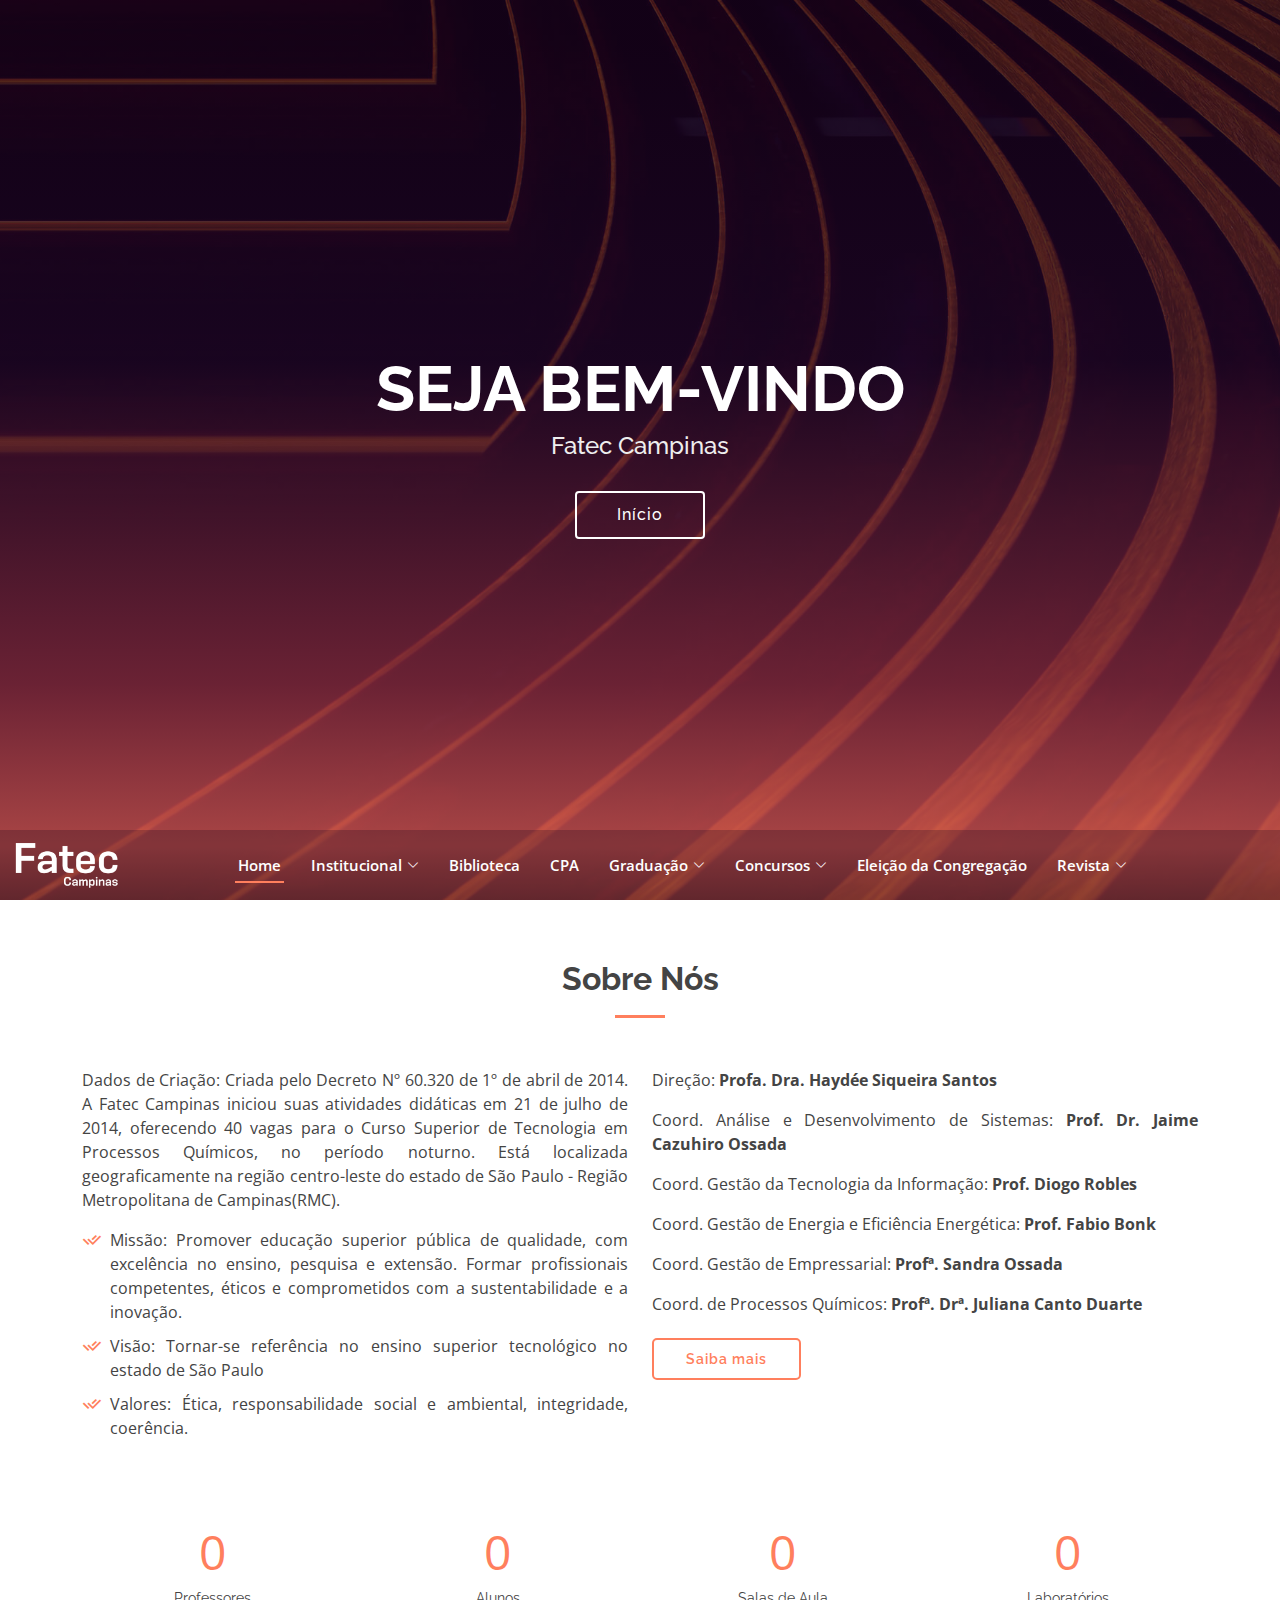
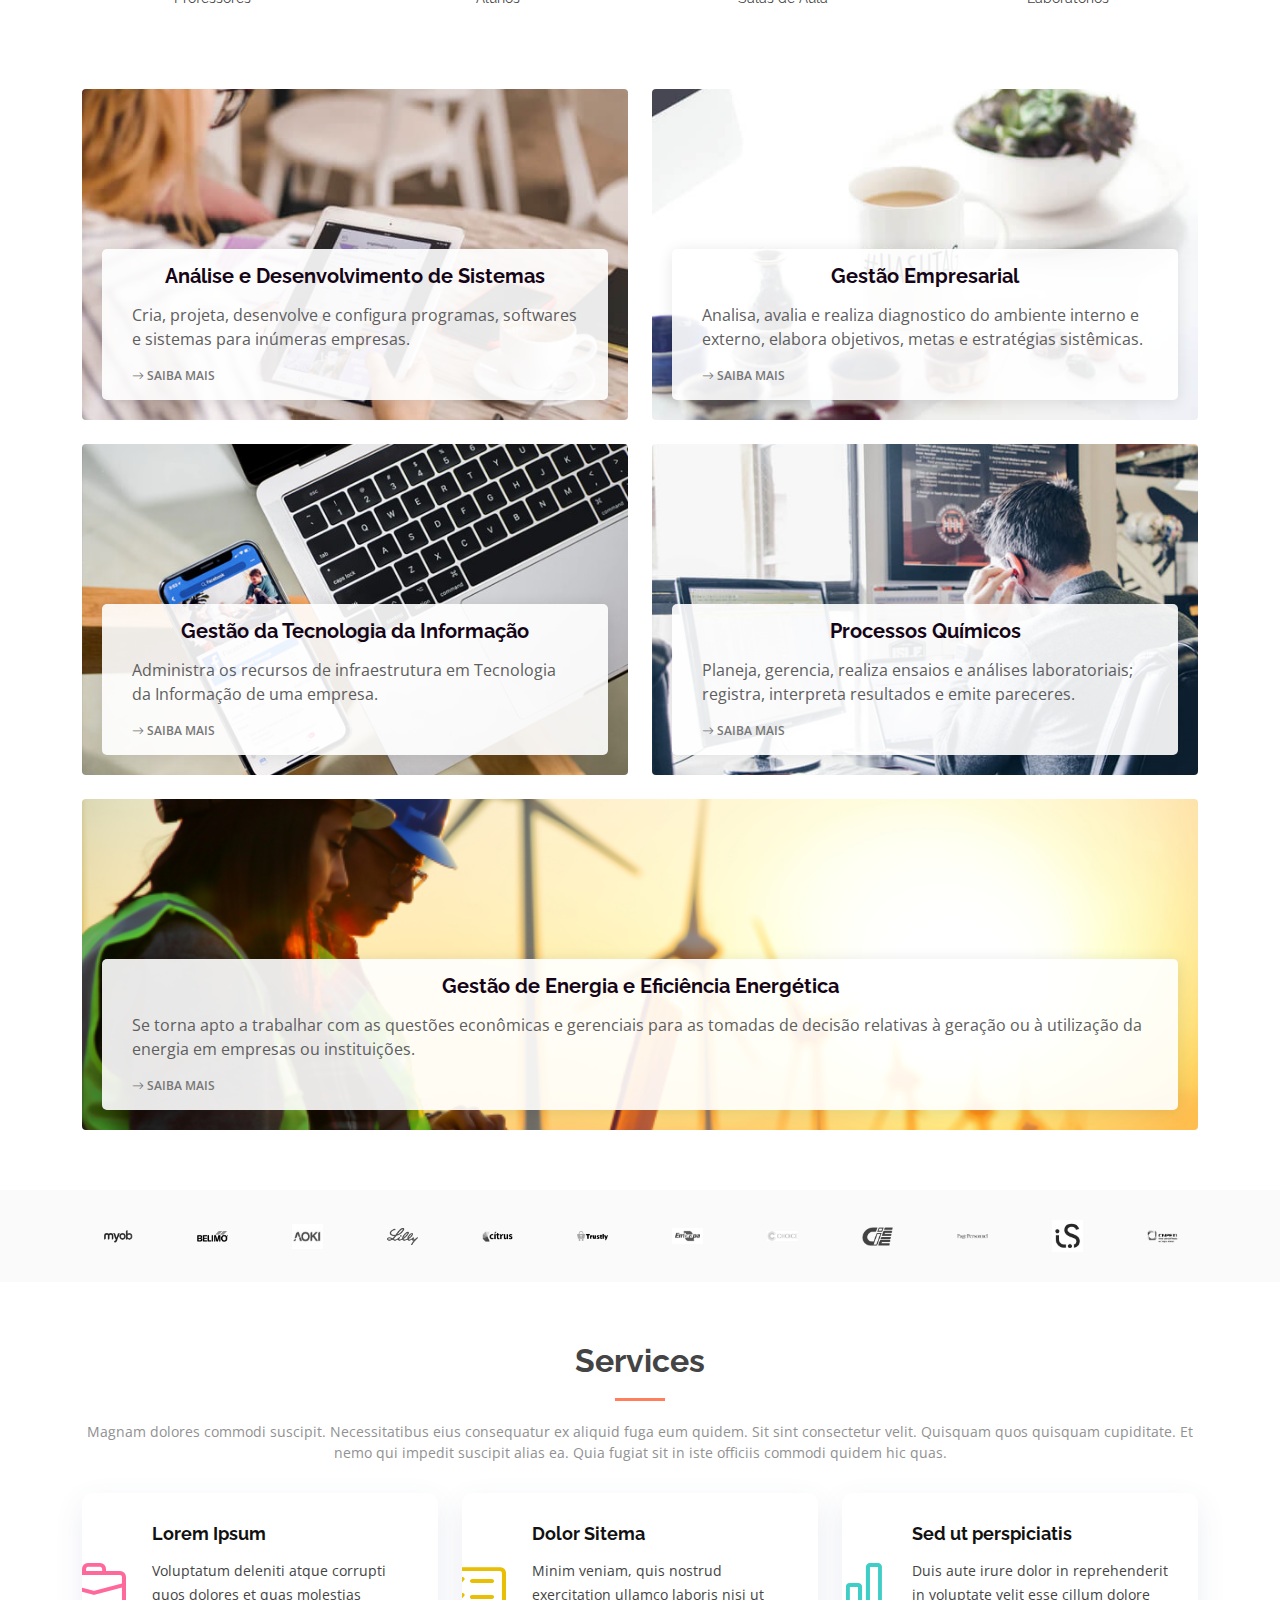
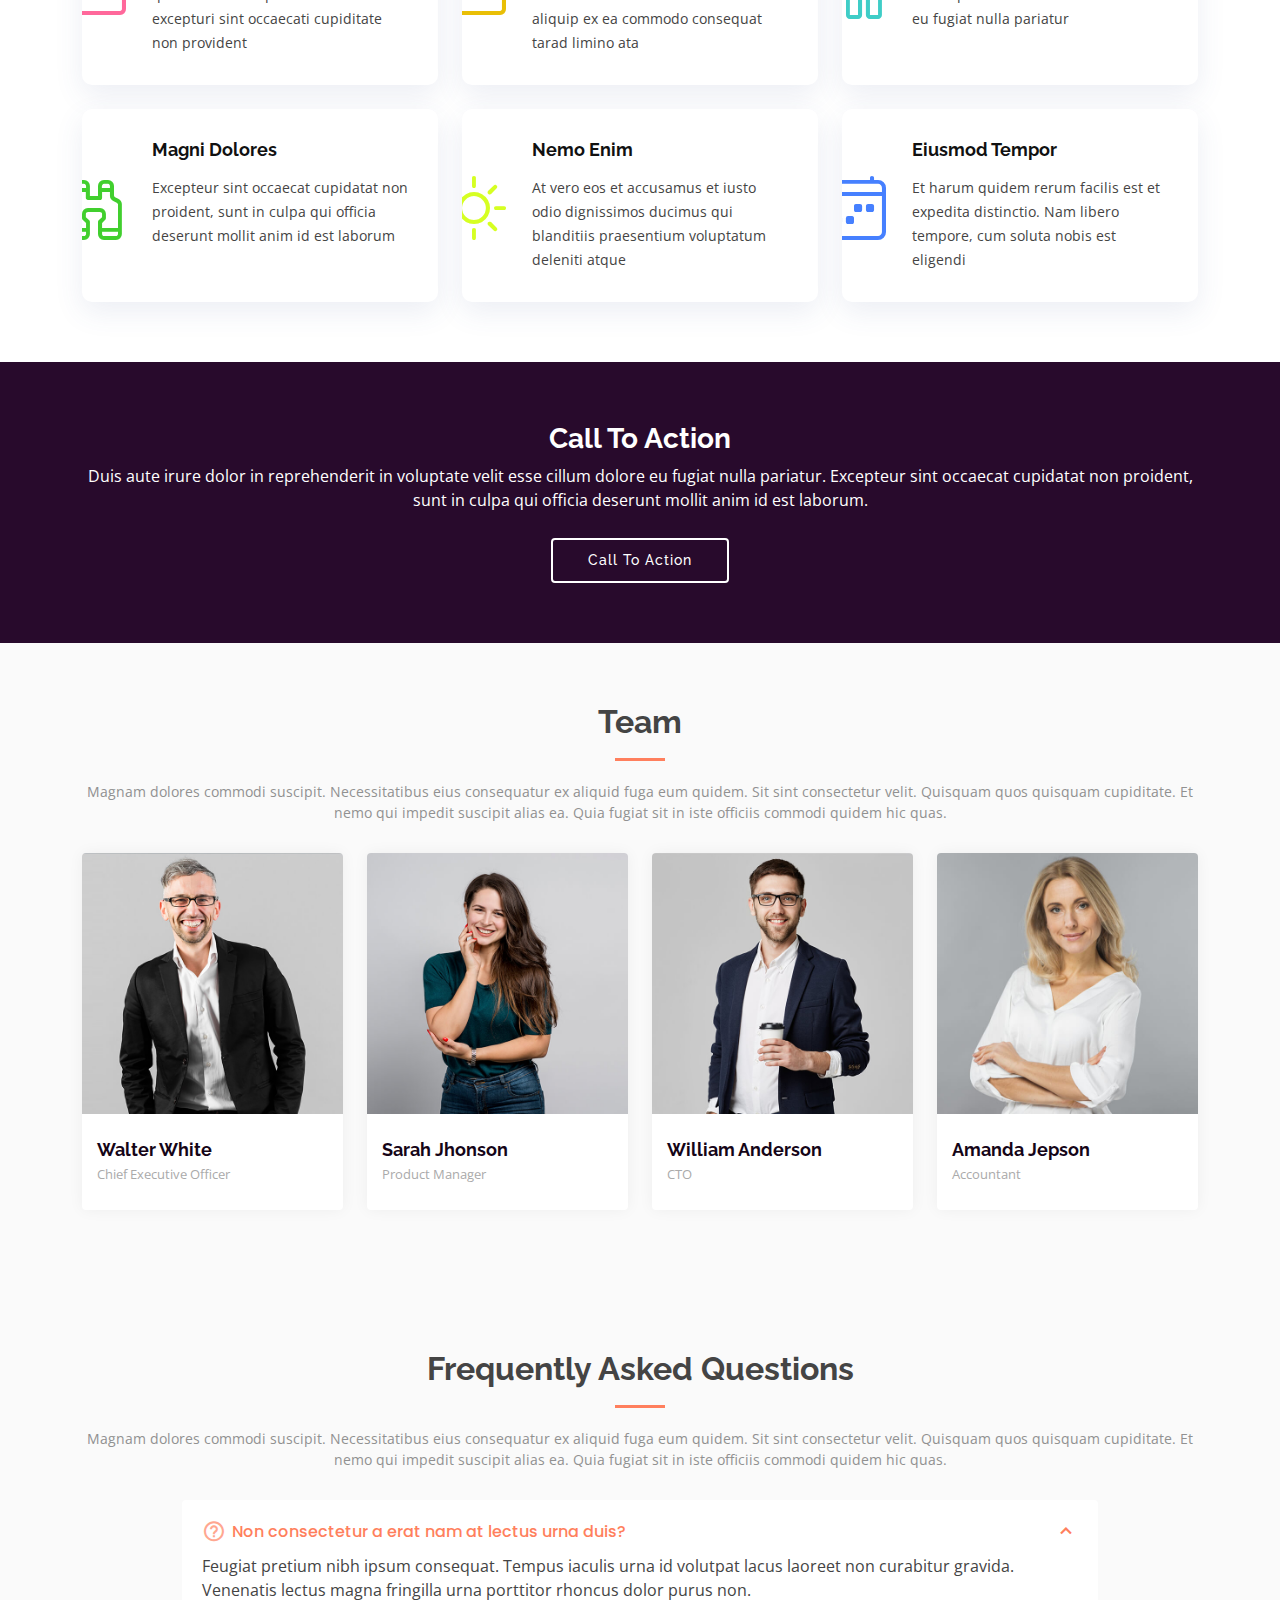
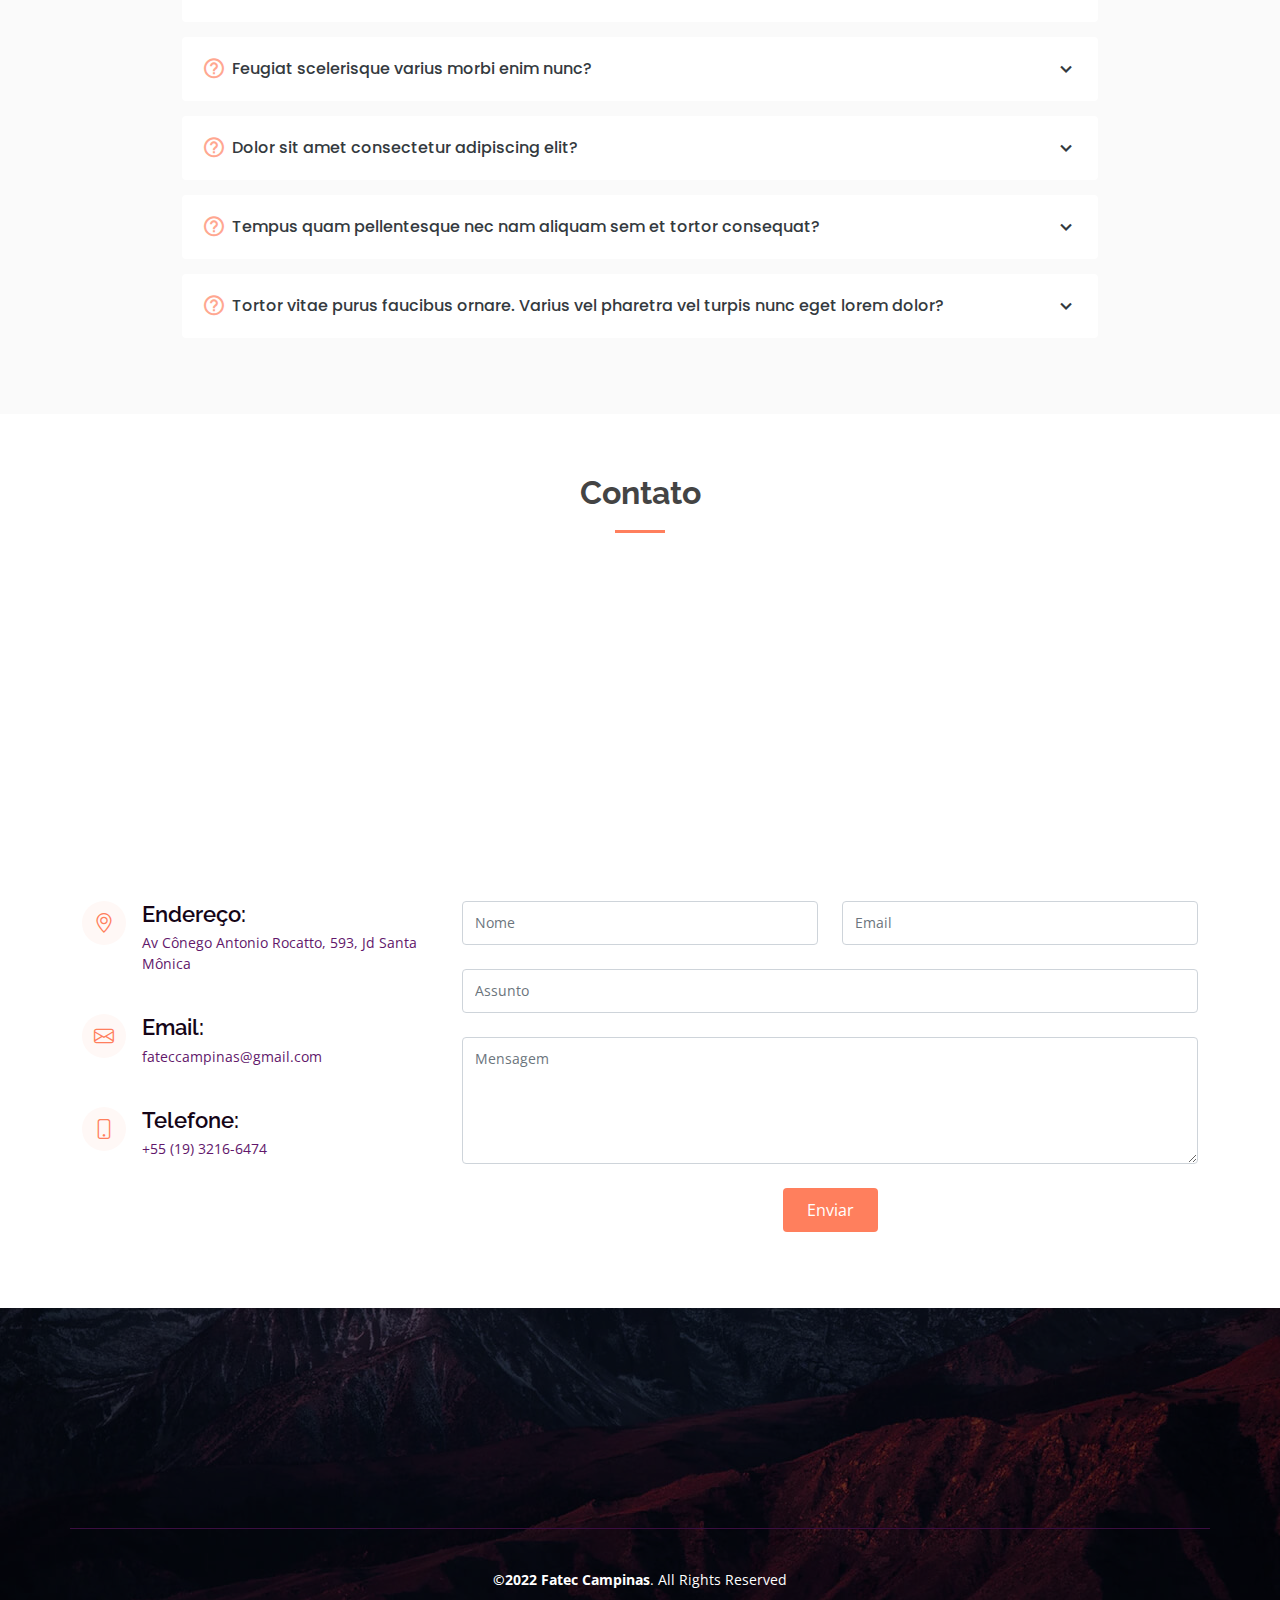
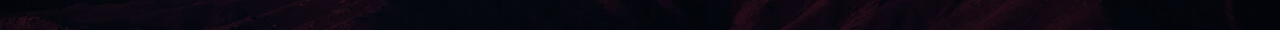
<file: Fatec/index.html>
<html>
<html lang="pt-br">

<head>
  <meta charset="utf-8">
  <meta content="width=device-width, initial-scale=1.0" name="viewport">

  <title>Faculdade de Tecnologia de Campinas</title>
  <meta content="" name="description">
  <meta content="" name="keywords">

  <!-- Favicons -->
  <link rel="icon" type="image/x-icon" href="assets/img/favicon.ico">
  <link href="assets/img/apple-touch-icon.png" rel="apple-touch-icon">

  <!-- Google Fonts -->
  <link href="https://fonts.googleapis.com/css?family=Open+Sans:300,300i,400,400i,600,600i,700,700i|Raleway:300,300i,400,400i,500,500i,600,600i,700,700i|Poppins:300,300i,400,400i,500,500i,600,600i,700,700i" rel="stylesheet">

  <!-- Vendor CSS Files -->
  <link href="assets/vendor/bootstrap/css/bootstrap.min.css" rel="stylesheet">
  <link href="assets/vendor/bootstrap-icons/bootstrap-icons.css" rel="stylesheet">
  <link href="assets/vendor/boxicons/css/boxicons.min.css" rel="stylesheet">
  <link href="assets/vendor/glightbox/css/glightbox.min.css" rel="stylesheet">
  <link href="assets/vendor/remixicon/remixicon.css" rel="stylesheet">
  <link href="assets/vendor/swiper/swiper-bundle.min.css" rel="stylesheet">

  <!-- Template Main CSS File -->
  <link href="assets/css/style.css" rel="stylesheet">
</head>

<body>

  <!-- ======= Hero Section ======= -->
  <section id="hero">
    <div class="hero-container">
      <h1>Seja bem-vindo</h1>
      <h2>Fatec Campinas</h2>
      <a href="#about" class="btn-get-started scrollto">Início</a>
    </div>
  </section><!-- End Hero -->

  <!-- ======= Header ======= -->
  <header id="header" class="d-flex align-items-center ">
    <div class="container-fluid d-flex align-items-center justify-content-lg-between">

      <h1 class="logo me-auto me-lg-0"><a href="index.html"><img src="assets/img/logo.png"></a></h1>
      <!-- Uncomment below if you prefer to use an image logo -->
      <!-- <a href="index.html" class="logo me-auto me-lg-0"><img src="assets/img/logo.png" alt="" class="img-fluid"></a>-->

      <nav id="navbar" class="navbar order-last order-lg-0">
        <ul>
          <li><a class="nav-link scrollto active" href="#hero">Home</a></li>
          <li class="dropdown"><a href="#"><span>Institucional</span> <i class="bi bi-chevron-down"></i></a>
            <ul>
              <li class="dropdown"><a href="#"><span>Aluno</span> <i class="bi bi-chevron-right"></i></a>
                <ul>
                  <li><a href="#">Moodle</a></li>
                  <li><a href="#">SIGA</a></li>
                  <li><a href="#">Editais</a></li>
                  <li><a href="#">Regimento Disciplinar Discente</a></li>
                </ul>
              </li>
              <li class="dropdown"><a href="#"><span>Docentes</span> <i class="bi bi-chevron-right"></i></a>
                <ul>
                  <li><a href="#">Editais</a></li>
                  <li><a href="#">Moodle</a></li>
                  <li><a href="#">SIGA</a></li>
                  <li><a href="#">Currículo Docentes</a></li>
                </ul>
              </li>
              <li><a href="#">Centro Paula Souza</a></li>
              <li><a href="#">Contato</a></li>
              <li><a href="#">Endereço</a></li>
              <li><a href="#">Boletim FatecNews</a></li>
              <li><a href="#">Regimento Fatec</a></li>
              <li><a href="#">Plano de Desenvolvimento Institucional</a></li>
              <li><a href="#">Sobre</a></li>
              <li><a href="#">Eventos</a></li>
            </ul>
          </li>
          <li><a class="nav-link scrollto" href="#services">Biblioteca</a></li>
          <li><a class="nav-link scrollto " href="#portfolio">CPA</a></li>
          <li class="dropdown"><a href="#"><span>Graduação</span> <i class="bi bi-chevron-down"></i></a>
            <ul>
              <li class="dropdown"><a href="#"><span>Cursos</span> <i class="bi bi-chevron-right"></i></a>
                <ul>
                  <li><a href="#">Análise e Desenvolvimento de Sistemas</a></li>
                  <li><a href="#">Gestão Empresarial</a></li>
                  <li><a href="#">Gestão da Tecnologia da Informação</a></li>
                  <li><a href="#">Processos Químicos</a></li>
                  <li><a href="#">Gestão de Energia e Eficiência Energética</a></li>
                </ul>
              </li>
              <li><a href="#">Estágio Supervisionado</a></li>
              <li><a href="#">Iniciação Científica</a></li>
              <li><a href="#">Trabalho de Graduação</a></li>
              <li><a href="#">Vestibular</a></li>
            </ul>
          </li>
          <li class="dropdown"><a href="#"><span>Concursos</span> <i class="bi bi-chevron-down"></i></a>
            <ul>
              <li><a href="#">Processso Seletivo Simplificado para Docente</a></li>
              <li><a href="#">Concurso Público para Docente</a></li>
              <li><a href="#">Concurso Público para Auxiliar Docente</a></li>
            </ul>
          </li>
          <li><a class="nav-link scrollto" href="#team">Eleição da Congregação</a></li>
          <li class="dropdown"><a href="#"><span>Revista</span> <i class="bi bi-chevron-down"></i></a>
            <ul>
              <li><a href="#">Revista Brasileira de Processos Químicos</a></li>
              <li><a href="#">Revista Brasileira em Tecnologia da Informação</a></li>
            </ul>
          </li>
        </ul>
        <i class="bi bi-list mobile-nav-toggle"></i>
      </nav><!-- .navbar -->
    </div>
  </header><!-- End Header -->

  <main id="main">

    <!-- ======= About Section ======= -->
    <section id="about" class="about">
      <div class="container">

        <div class="section-title">
          <h2>Sobre Nós</h2>
        </div>

        <div class="row content">
          <div class="col-lg-6">
            <p>
              Dados de Criação: Criada pelo Decreto Nº 60.320 de 1º de abril de 2014. A Fatec Campinas iniciou suas atividades didáticas em 21 de julho de 2014, oferecendo 40 vagas para o Curso Superior de Tecnologia em Processos Químicos, no período noturno. Está localizada geograficamente na região centro-leste do estado de São Paulo - Região Metropolitana de Campinas(RMC).
            </p>
            <ul>
              <li><i class="ri-check-double-line"></i> Missão: Promover educação superior pública de qualidade, com excelência no ensino, pesquisa e extensão. Formar profissionais competentes, éticos e comprometidos com a sustentabilidade e a inovação.</li>
              <li><i class="ri-check-double-line"></i> Visão: Tornar-se referência no ensino superior tecnológico no estado de São Paulo</li>
              <li><i class="ri-check-double-line"></i> Valores: Ética, responsabilidade social e ambiental, integridade, coerência.</li>
            </ul>
          </div>
          <div class="col-lg-6 pt-4 pt-lg-0">
            <p>
              Direção: <b>Profa. Dra. Haydée Siqueira Santos</b>
            </p>
            <p>
              Coord. Análise e Desenvolvimento de Sistemas: <b>Prof. Dr. Jaime Cazuhiro Ossada</b>
            </p>
            <p>
              Coord. Gestão da Tecnologia da Informação: <b> Prof. Diogo Robles</b>
            </p>
            <p>
              Coord. Gestão de Energia e Eficiência Energética: <b>Prof. Fabio Bonk</b>
            </p>
            <p>
              Coord. Gestão de Empressarial: <b>Profª. Sandra Ossada</b>
            </p>
            <p>
              Coord. de Processos Químicos: <b>Profª. Drª. Juliana Canto Duarte</b>
            </p>
            <a href="#" class="btn-learn-more">Saiba mais</a>
          </div>
        </div>

      </div>
    </section><!-- End About Section -->

    <!-- ======= Counts Section ======= -->
    <section id="counts" class="counts">
      <div class="container">

        <div class="row counters">

          <div class="col-lg-3 col-6 text-center">
            <span data-purecounter-start="0" data-purecounter-end="79" data-purecounter-duration="1" class="purecounter"></span>
            <p>Professores</p>
          </div>

          <div class="col-lg-3 col-6 text-center">
            <span data-purecounter-start="0" data-purecounter-end="1059" data-purecounter-duration="1" class="purecounter"></span>
            <p>Alunos</p>
          </div>

          <div class="col-lg-3 col-6 text-center">
            <span data-purecounter-start="0" data-purecounter-end="24" data-purecounter-duration="1" class="purecounter"></span>
            <p>Salas de Aula</p>
          </div>

          <div class="col-lg-3 col-6 text-center">
            <span data-purecounter-start="0" data-purecounter-end="12" data-purecounter-duration="1" class="purecounter"></span>
            <p>Laboratórios</p>
          </div>

        </div>

      </div>
    </section><!-- End Counts Section -->

    <!-- ======= Our Values Section ======= -->
    <section id="our-values" class="our-values">
      <div class="container">

        <div class="row">
          <div class="col-md-6 d-flex align-items-stretch">
            <div class="card" style='background-image: url("assets/img/our-values-1.jpg");'>
              <div class="card-body">
                <h5 class="card-title"><a href="">Análise e Desenvolvimento de Sistemas</a></h5>
                <p class="card-text">Cria, projeta, desenvolve e configura programas, softwares e sistemas para inúmeras empresas.</p>
                <div class="read-more"><a href="#"><i class="bi bi-arrow-right"></i> Saiba Mais</a></div>
              </div>
            </div>
          </div>
          <div class="col-md-6 d-flex align-items-stretch mt-4 mt-md-0">
            <div class="card" style='background-image: url("assets/img/our-values-2.jpg");'>
              <div class="card-body">
                <h5 class="card-title"><a href="">Gestão Empresarial</a></h5>
                <p class="card-text">Analisa, avalia e realiza diagnostico do ambiente interno e externo, elabora objetivos, metas e estratégias sistêmicas.</p>
                <div class="read-more"><a href="#"><i class="bi bi-arrow-right"></i> Saiba Mais</a></div>
              </div>
            </div>

          </div>
          <div class="col-md-6 d-flex align-items-stretch mt-4">
            <div class="card" style='background-image: url("assets/img/our-values-3.jpg");'>
              <div class="card-body">
                <h5 class="card-title"><a href="">Gestão da Tecnologia da Informação</a></h5>
                <p class="card-text">Administra os recursos de infraestrutura em Tecnologia da Informação de uma empresa.</p>
                <div class="read-more"><a href="#"><i class="bi bi-arrow-right"></i> Saiba Mais</a></div>
              </div>
            </div>
          </div>
          <div class="col-md-6 d-flex align-items-stretch mt-4">
            <div class="card" style='background-image: url("assets/img/our-values-4.jpg");'>
              <div class="card-body">
                <h5 class="card-title"><a href="">Processos Químicos</a></h5>
                <p class="card-text">Planeja, gerencia, realiza ensaios e análises laboratoriais; registra, interpreta resultados e emite pareceres.</p>
                <div class="read-more"><a href="#"><i class="bi bi-arrow-right"></i> Saiba Mais</a></div>
              </div>
            </div>
          </div>
          <div class="col-md-12 align-items-center justify-content-center mt-4">
            <div class="card" style='background-image: url("assets/img/our-values-5.jpg");'>
              <div class="card-body">
                <h5 class="card-title"><a href="">Gestão de Energia e Eficiência Energética</a></h5>
                <p class="card-text">Se torna apto a trabalhar com as questões econômicas e gerenciais para as tomadas de decisão relativas à geração ou à utilização da energia em empresas ou instituições.</p>
                <div class="read-more"><a href="#"><i class="bi bi-arrow-right"></i> Saiba Mais</a></div>
              </div>
            </div>
          </div>
        </div>

      </div>
    </section><!-- End Our Values Section -->

    <!-- ======= Clients Section ======= -->
    <section id="clients" class="clients section-bg">
      <div class="container">

        <div class="row">

          <div class="col-lg-1 col-md-1 col-1 d-flex align-items-center justify-content-center">
            <img src="assets/img/clients/client-1.png" class="img-fluid" alt="">
          </div>

          <div class="col-lg-1 col-md-1 col-1 d-flex align-items-center justify-content-center">
            <img src="assets/img/clients/client-2.png" class="img-fluid" alt="">
          </div>

          <div class="col-lg-1 col-md-1 col-1 d-flex align-items-center justify-content-center">
            <img src="assets/img/clients/client-3.jpg" class="img-fluid" alt="">
          </div>

          <div class="col-lg-1 col-md-1 col-1 d-flex align-items-center justify-content-center">
            <img src="assets/img/clients/client-4.png" class="img-fluid" alt="">
          </div>

          <div class="col-lg-1 col-md-1 col-1 d-flex align-items-center justify-content-center">
            <img src="assets/img/clients/client-5.png" class="img-fluid" alt="">
          </div>

          <div class="col-lg-1 col-md-1 col-1 d-flex align-items-center justify-content-center">
            <img src="assets/img/clients/client-6.png" class="img-fluid" alt="">
          </div>

          <div class="col-lg-1 col-md-1 col-1 d-flex align-items-center justify-content-center">
            <img src="assets/img/clients/client-7.png" class="img-fluid" alt="">
          </div>

          <div class="col-lg-1 col-md-1 col-1 d-flex align-items-center justify-content-center">
            <img src="assets/img/clients/client-8.png" class="img-fluid" alt="">
          </div>

          <div class="col-lg-1 col-md-1 col-1 d-flex align-items-center justify-content-center">
            <img src="assets/img/clients/client-9.png" class="img-fluid" alt="">
          </div>

          <div class="col-lg-1 col-md-1 col-1 d-flex align-items-center justify-content-center">
            <img src="assets/img/clients/client-10.jpg" class="img-fluid" alt="">
          </div>

          <div class="col-lg-1 col-md-1 col-1 d-flex align-items-center justify-content-center">
            <img src="assets/img/clients/client-11.jpg" class="img-fluid" alt="">
          </div>

          <div class="col-lg-1 col-md-1 col-1 d-flex align-items-center justify-content-center">
            <img src="assets/img/clients/client-12.png" class="img-fluid" alt="">
          </div>

        </div>

      </div>
    </section><!-- End Clients Section -->

    <!-- ======= Services Section ======= -->
    <section id="services" class="services">
      <div class="container">

        <div class="section-title">
          <h2>Services</h2>
          <p>Magnam dolores commodi suscipit. Necessitatibus eius consequatur ex aliquid fuga eum quidem. Sit sint consectetur velit. Quisquam quos quisquam cupiditate. Et nemo qui impedit suscipit alias ea. Quia fugiat sit in iste officiis commodi quidem hic quas.</p>
        </div>

        <div class="row">
          <div class="col-lg-4 col-md-6">
            <div class="icon-box">
              <div class="icon"><i class="bi bi-briefcase" style="color: #ff689b;"></i></div>
              <h4 class="title"><a href="">Lorem Ipsum</a></h4>
              <p class="description">Voluptatum deleniti atque corrupti quos dolores et quas molestias excepturi sint occaecati cupiditate non provident</p>
            </div>
          </div>
          <div class="col-lg-4 col-md-6 mt-4 mt-md-0">
            <div class="icon-box">
              <div class="icon"><i class="bi bi-card-checklist" style="color: #e9bf06;"></i></div>
              <h4 class="title"><a href="">Dolor Sitema</a></h4>
              <p class="description">Minim veniam, quis nostrud exercitation ullamco laboris nisi ut aliquip ex ea commodo consequat tarad limino ata</p>
            </div>
          </div>

          <div class="col-lg-4 col-md-6 mt-4 mt-lg-0">
            <div class="icon-box">
              <div class="icon"><i class="bi bi-bar-chart" style="color: #3fcdc7;"></i></div>
              <h4 class="title"><a href="">Sed ut perspiciatis</a></h4>
              <p class="description">Duis aute irure dolor in reprehenderit in voluptate velit esse cillum dolore eu fugiat nulla pariatur</p>
            </div>
          </div>
          <div class="col-lg-4 col-md-6 mt-4">
            <div class="icon-box">
              <div class="icon"><i class="bi bi-binoculars" style="color:#41cf2e;"></i></div>
              <h4 class="title"><a href="">Magni Dolores</a></h4>
              <p class="description">Excepteur sint occaecat cupidatat non proident, sunt in culpa qui officia deserunt mollit anim id est laborum</p>
            </div>
          </div>

          <div class="col-lg-4 col-md-6 mt-4">
            <div class="icon-box">
              <div class="icon"><i class="bi bi-brightness-high" style="color: #d6ff22;"></i></div>
              <h4 class="title"><a href="">Nemo Enim</a></h4>
              <p class="description">At vero eos et accusamus et iusto odio dignissimos ducimus qui blanditiis praesentium voluptatum deleniti atque</p>
            </div>
          </div>
          <div class="col-lg-4 col-md-6 mt-4">
            <div class="icon-box">
              <div class="icon"><i class="bi bi-calendar4-week" style="color: #4680ff;"></i></div>
              <h4 class="title"><a href="">Eiusmod Tempor</a></h4>
              <p class="description">Et harum quidem rerum facilis est et expedita distinctio. Nam libero tempore, cum soluta nobis est eligendi</p>
            </div>
          </div>
        </div>

      </div>
    </section><!-- End Services Section -->

    
    <!-- ======= Cta Section ======= -->
    <section id="cta" class="cta">
      <div class="container">

        <div class="text-center">
          <h3>Call To Action</h3>
          <p> Duis aute irure dolor in reprehenderit in voluptate velit esse cillum dolore eu fugiat nulla pariatur. Excepteur sint occaecat cupidatat non proident, sunt in culpa qui officia deserunt mollit anim id est laborum.</p>
          <a class="cta-btn" href="#">Call To Action</a>
        </div>

      </div>
    </section><!-- End Cta Section -->

    
    <!-- ======= Team Section ======= -->
    <section id="team" class="team section-bg">
      <div class="container">

        <div class="section-title">
          <h2>Team</h2>
          <p>Magnam dolores commodi suscipit. Necessitatibus eius consequatur ex aliquid fuga eum quidem. Sit sint consectetur velit. Quisquam quos quisquam cupiditate. Et nemo qui impedit suscipit alias ea. Quia fugiat sit in iste officiis commodi quidem hic quas.</p>
        </div>

        <div class="row">

          <div class="col-lg-3 col-md-6 d-flex align-items-stretch">
            <div class="member">
              <div class="member-img">
                <img src="assets/img/team/team-1.jpg" class="img-fluid" alt="">
                <div class="social">
                  <a href=""><i class="bi bi-twitter"></i></a>
                  <a href=""><i class="bi bi-facebook"></i></a>
                  <a href=""><i class="bi bi-instagram"></i></a>
                  <a href=""><i class="bi bi-linkedin"></i></a>
                </div>
              </div>
              <div class="member-info">
                <h4>Walter White</h4>
                <span>Chief Executive Officer</span>
              </div>
            </div>
          </div>

          <div class="col-lg-3 col-md-6 d-flex align-items-stretch">
            <div class="member">
              <div class="member-img">
                <img src="assets/img/team/team-2.jpg" class="img-fluid" alt="">
                <div class="social">
                  <a href=""><i class="bi bi-twitter"></i></a>
                  <a href=""><i class="bi bi-facebook"></i></a>
                  <a href=""><i class="bi bi-instagram"></i></a>
                  <a href=""><i class="bi bi-linkedin"></i></a>
                </div>
              </div>
              <div class="member-info">
                <h4>Sarah Jhonson</h4>
                <span>Product Manager</span>
              </div>
            </div>
          </div>

          <div class="col-lg-3 col-md-6 d-flex align-items-stretch">
            <div class="member">
              <div class="member-img">
                <img src="assets/img/team/team-3.jpg" class="img-fluid" alt="">
                <div class="social">
                  <a href=""><i class="bi bi-twitter"></i></a>
                  <a href=""><i class="bi bi-facebook"></i></a>
                  <a href=""><i class="bi bi-instagram"></i></a>
                  <a href=""><i class="bi bi-linkedin"></i></a>
                </div>
              </div>
              <div class="member-info">
                <h4>William Anderson</h4>
                <span>CTO</span>
              </div>
            </div>
          </div>

          <div class="col-lg-3 col-md-6 d-flex align-items-stretch">
            <div class="member">
              <div class="member-img">
                <img src="assets/img/team/team-4.jpg" class="img-fluid" alt="">
                <div class="social">
                  <a href=""><i class="bi bi-twitter"></i></a>
                  <a href=""><i class="bi bi-facebook"></i></a>
                  <a href=""><i class="bi bi-instagram"></i></a>
                  <a href=""><i class="bi bi-linkedin"></i></a>
                </div>
              </div>
              <div class="member-info">
                <h4>Amanda Jepson</h4>
                <span>Accountant</span>
              </div>
            </div>
          </div>

        </div>

      </div>
    </section><!-- End Team Section -->

    
    <!-- ======= Frequently Asked Questions Section ======= -->
    <section id="faq" class="faq section-bg">
      <div class="container">

        <div class="section-title">
          <h2>Frequently Asked Questions</h2>
          <p>Magnam dolores commodi suscipit. Necessitatibus eius consequatur ex aliquid fuga eum quidem. Sit sint consectetur velit. Quisquam quos quisquam cupiditate. Et nemo qui impedit suscipit alias ea. Quia fugiat sit in iste officiis commodi quidem hic quas.</p>
        </div>

        <div class="faq-list">
          <ul>
            <li data-aos="fade-up">
              <i class="bx bx-help-circle icon-help"></i> <a data-bs-toggle="collapse" class="collapse" data-bs-target="#faq-list-1">Non consectetur a erat nam at lectus urna duis? <i class="bx bx-chevron-down icon-show"></i><i class="bx bx-chevron-up icon-close"></i></a>
              <div id="faq-list-1" class="collapse show" data-bs-parent=".faq-list">
                <p>
                  Feugiat pretium nibh ipsum consequat. Tempus iaculis urna id volutpat lacus laoreet non curabitur gravida. Venenatis lectus magna fringilla urna porttitor rhoncus dolor purus non.
                </p>
              </div>
            </li>

            <li data-aos="fade-up" data-aos-delay="100">
              <i class="bx bx-help-circle icon-help"></i> <a data-bs-toggle="collapse" data-bs-target="#faq-list-2" class="collapsed">Feugiat scelerisque varius morbi enim nunc? <i class="bx bx-chevron-down icon-show"></i><i class="bx bx-chevron-up icon-close"></i></a>
              <div id="faq-list-2" class="collapse" data-bs-parent=".faq-list">
                <p>
                  Dolor sit amet consectetur adipiscing elit pellentesque habitant morbi. Id interdum velit laoreet id donec ultrices. Fringilla phasellus faucibus scelerisque eleifend donec pretium. Est pellentesque elit ullamcorper dignissim. Mauris ultrices eros in cursus turpis massa tincidunt dui.
                </p>
              </div>
            </li>

            <li data-aos="fade-up" data-aos-delay="200">
              <i class="bx bx-help-circle icon-help"></i> <a data-bs-toggle="collapse" data-bs-target="#faq-list-3" class="collapsed">Dolor sit amet consectetur adipiscing elit? <i class="bx bx-chevron-down icon-show"></i><i class="bx bx-chevron-up icon-close"></i></a>
              <div id="faq-list-3" class="collapse" data-bs-parent=".faq-list">
                <p>
                  Eleifend mi in nulla posuere sollicitudin aliquam ultrices sagittis orci. Faucibus pulvinar elementum integer enim. Sem nulla pharetra diam sit amet nisl suscipit. Rutrum tellus pellentesque eu tincidunt. Lectus urna duis convallis convallis tellus. Urna molestie at elementum eu facilisis sed odio morbi quis
                </p>
              </div>
            </li>

            <li data-aos="fade-up" data-aos-delay="300">
              <i class="bx bx-help-circle icon-help"></i> <a data-bs-toggle="collapse" data-bs-target="#faq-list-4" class="collapsed">Tempus quam pellentesque nec nam aliquam sem et tortor consequat? <i class="bx bx-chevron-down icon-show"></i><i class="bx bx-chevron-up icon-close"></i></a>
              <div id="faq-list-4" class="collapse" data-bs-parent=".faq-list">
                <p>
                  Molestie a iaculis at erat pellentesque adipiscing commodo. Dignissim suspendisse in est ante in. Nunc vel risus commodo viverra maecenas accumsan. Sit amet nisl suscipit adipiscing bibendum est. Purus gravida quis blandit turpis cursus in.
                </p>
              </div>
            </li>

            <li data-aos="fade-up" data-aos-delay="400">
              <i class="bx bx-help-circle icon-help"></i> <a data-bs-toggle="collapse" data-bs-target="#faq-list-5" class="collapsed">Tortor vitae purus faucibus ornare. Varius vel pharetra vel turpis nunc eget lorem dolor? <i class="bx bx-chevron-down icon-show"></i><i class="bx bx-chevron-up icon-close"></i></a>
              <div id="faq-list-5" class="collapse" data-bs-parent=".faq-list">
                <p>
                  Laoreet sit amet cursus sit amet dictum sit amet justo. Mauris vitae ultricies leo integer malesuada nunc vel. Tincidunt eget nullam non nisi est sit amet. Turpis nunc eget lorem dolor sed. Ut venenatis tellus in metus vulputate eu scelerisque.
                </p>
              </div>
            </li>

          </ul>
        </div>

      </div>
    </section><!-- End Frequently Asked Questions Section -->

    <!-- ======= Contact Section ======= -->
    <section id="contact" class="contact">
      <div class="container">

        <div class="section-title">
          <h2>Contato</h2>
        </div>

        <div>
          <iframe style="border: 0; width: 100%; height: 270px;" src="https://www.google.com/maps/embed?pb=!1m18!1m12!1m3!1d3676.3878349877405!2d-47.101253948908195!3d-22.862127284961012!2m3!1f0!2f0!3f0!3m2!1i1024!2i768!4f13.1!3m3!1m2!1s0x94c8c701b143b069%3A0x590087383e5521b4!2sFatec%20Campinas%20-%20Faculdade%20de%20Tecnologia%20de%20Campinas!5e0!3m2!1spt-BR!2sbr!4v1654408449892!5m2!1spt-BR!2sbr" frameborder="0" allowfullscreen></iframe>
        </div>

        <div class="row mt-5">

          <div class="col-lg-4">
            <div class="info">
              <div class="address">
                <i class="bi bi-geo-alt"></i>
                <h4>Endereço:</h4>
                <p>Av Cônego Antonio Rocatto, 593, Jd Santa Mônica</p>
              </div>

              <div class="email">
                <i class="bi bi-envelope"></i>
                <h4>Email:</h4>
                <p>fateccampinas@gmail.com</p>
              </div>

              <div class="phone">
                <i class="bi bi-phone"></i>
                <h4>Telefone:</h4>
                <p>+55 (19) 3216-6474</p>
              </div>

            </div>

          </div>

          <div class="col-lg-8 mt-5 mt-lg-0">

            <form action="forms/contact.php" method="post" role="form" class="php-email-form">
              <div class="row">
                <div class="col-md-6 form-group">
                  <input type="text" name="name" class="form-control" id="name" placeholder="Nome" required>
                </div>
                <div class="col-md-6 form-group mt-3 mt-md-0">
                  <input type="email" class="form-control" name="email" id="email" placeholder="Email" required>
                </div>
              </div>
              <div class="form-group mt-3">
                <input type="text" class="form-control" name="subject" id="subject" placeholder="Assunto" required>
              </div>
              <div class="form-group mt-3">
                <textarea class="form-control" name="message" rows="5" placeholder="Mensagem" required></textarea>
              </div>
              <div class="my-3">
                <div class="loading">Loading</div>
                <div class="error-message"></div>
                <div class="sent-message">Your message has been sent. Thank you!</div>
              </div>
              <div class="text-center"><button type="submit">Enviar</button></div>
            </form>

          </div>

        </div>

      </div>
    </section><!-- End Contact Section -->

  </main><!-- End #main -->

  <!-- ======= Footer ======= -->
  <footer id="footer">

    <div class="footer-top">

      <div class="container">

        <div class="row  justify-content-center">
          <div class="col-lg-6">
            
          </div>
        </div>

        <div class="row footer-newsletter justify-content-center">
          <div class="col-lg-6">
            
          </div>
        </div>

        <div class="social-links">
          
        </div>

      </div>
    </div>

    <div class="container footer-bottom clearfix">
      <div class="copyright">
        <strong><span>©2022 Fatec Campinas</span></strong>. All Rights Reserved
      </div>
    </div>
  </footer><!-- End Footer -->

  <div id="preloader"></div>
  <a href="#" class="back-to-top d-flex align-items-center justify-content-center"><i class="bi bi-arrow-up-short"></i></a>

  <!-- Vendor JS Files -->
  <script src="assets/vendor/purecounter/purecounter.js"></script>
  <script src="assets/vendor/bootstrap/js/bootstrap.bundle.min.js"></script>
  <script src="assets/vendor/glightbox/js/glightbox.min.js"></script>
  <script src="assets/vendor/isotope-layout/isotope.pkgd.min.js"></script>
  <script src="assets/vendor/swiper/swiper-bundle.min.js"></script>
  <script src="assets/vendor/php-email-form/validate.js"></script>

  <!-- Template Main JS File -->
  <script src="assets/js/main.js"></script>

</body>

</html>
</file>
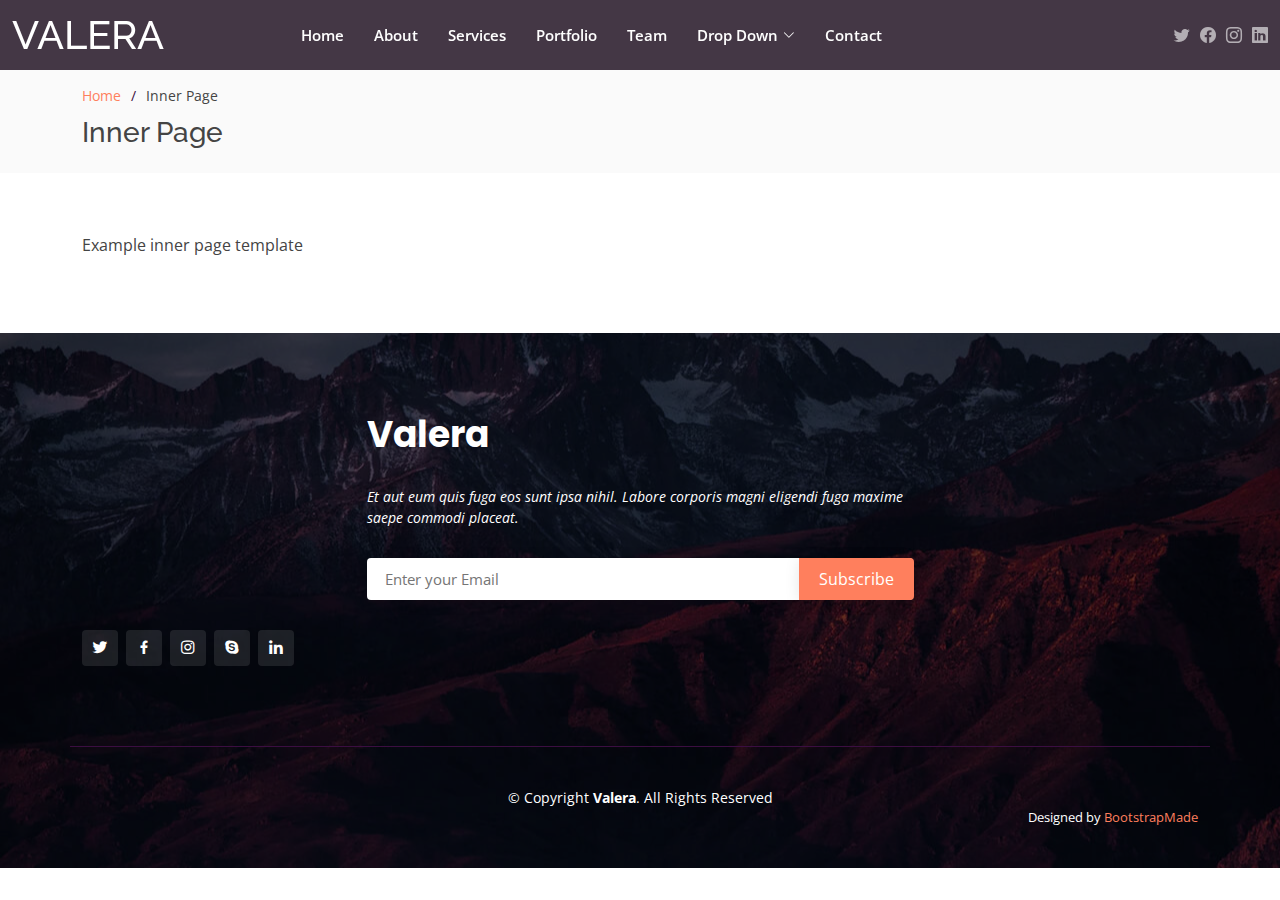
<file: Fatec/inner-page.html>
<!DOCTYPE html>
<html lang="en">

<head>
  <meta charset="utf-8">
  <meta content="width=device-width, initial-scale=1.0" name="viewport">

  <title>Inner Page - Valera Bootstrap Template</title>
  <meta content="" name="description">
  <meta content="" name="keywords">

  <!-- Favicons -->
  <link href="assets/img/favicon.png" rel="icon">
  <link href="assets/img/apple-touch-icon.png" rel="apple-touch-icon">

  <!-- Google Fonts -->
  <link href="https://fonts.googleapis.com/css?family=Open+Sans:300,300i,400,400i,600,600i,700,700i|Raleway:300,300i,400,400i,500,500i,600,600i,700,700i|Poppins:300,300i,400,400i,500,500i,600,600i,700,700i" rel="stylesheet">

  <!-- Vendor CSS Files -->
  <link href="assets/vendor/bootstrap/css/bootstrap.min.css" rel="stylesheet">
  <link href="assets/vendor/bootstrap-icons/bootstrap-icons.css" rel="stylesheet">
  <link href="assets/vendor/boxicons/css/boxicons.min.css" rel="stylesheet">
  <link href="assets/vendor/glightbox/css/glightbox.min.css" rel="stylesheet">
  <link href="assets/vendor/remixicon/remixicon.css" rel="stylesheet">
  <link href="assets/vendor/swiper/swiper-bundle.min.css" rel="stylesheet">

  <!-- Template Main CSS File -->
  <link href="assets/css/style.css" rel="stylesheet">

  <!-- =======================================================
  * Template Name: Valera - v4.7.0
  * Template URL: https://bootstrapmade.com/valera-free-bootstrap-theme/
  * Author: BootstrapMade.com
  * License: https://bootstrapmade.com/license/
  ======================================================== -->
</head>

<body>

  <!-- ======= Header ======= -->
  <header id="header" class="d-flex align-items-center header-inner-pages">
    <div class="container-fluid d-flex align-items-center justify-content-lg-between">

      <h1 class="logo me-auto me-lg-0"><a href="index.html">Valera</a></h1>
      <!-- Uncomment below if you prefer to use an image logo -->
      <!-- <a href="index.html" class="logo me-auto me-lg-0"><img src="assets/img/logo.png" alt="" class="img-fluid"></a>-->

      <nav id="navbar" class="navbar order-last order-lg-0">
        <ul>
          <li><a class="nav-link scrollto " href="#hero">Home</a></li>
          <li><a class="nav-link scrollto" href="#about">About</a></li>
          <li><a class="nav-link scrollto" href="#services">Services</a></li>
          <li><a class="nav-link scrollto " href="#portfolio">Portfolio</a></li>
          <li><a class="nav-link scrollto" href="#team">Team</a></li>
          <li class="dropdown"><a href="#"><span>Drop Down</span> <i class="bi bi-chevron-down"></i></a>
            <ul>
              <li><a href="#">Drop Down 1</a></li>
              <li class="dropdown"><a href="#"><span>Deep Drop Down</span> <i class="bi bi-chevron-right"></i></a>
                <ul>
                  <li><a href="#">Deep Drop Down 1</a></li>
                  <li><a href="#">Deep Drop Down 2</a></li>
                  <li><a href="#">Deep Drop Down 3</a></li>
                  <li><a href="#">Deep Drop Down 4</a></li>
                  <li><a href="#">Deep Drop Down 5</a></li>
                </ul>
              </li>
              <li><a href="#">Drop Down 2</a></li>
              <li><a href="#">Drop Down 3</a></li>
              <li><a href="#">Drop Down 4</a></li>
            </ul>
          </li>
          <li><a class="nav-link scrollto" href="#contact">Contact</a></li>
        </ul>
        <i class="bi bi-list mobile-nav-toggle"></i>
      </nav><!-- .navbar -->

      <div class="header-social-links d-flex align-items-center">
        <a href="#" class="twitter"><i class="bi bi-twitter"></i></a>
        <a href="#" class="facebook"><i class="bi bi-facebook"></i></a>
        <a href="#" class="instagram"><i class="bi bi-instagram"></i></a>
        <a href="#" class="linkedin"><i class="bi bi-linkedin"></i></i></a>
      </div>

    </div>
  </header><!-- End Header -->

  <main id="main">

    <!-- ======= Breadcrumbs ======= -->
    <section id="breadcrumbs" class="breadcrumbs">
      <div class="container">

        <ol>
          <li><a href="index.html">Home</a></li>
          <li>Inner Page</li>
        </ol>
        <h2>Inner Page</h2>

      </div>
    </section><!-- End Breadcrumbs -->

    <section class="inner-page">
      <div class="container">
        <p>
          Example inner page template
        </p>
      </div>
    </section>

  </main><!-- End #main -->

  <!-- ======= Footer ======= -->
  <footer id="footer">

    <div class="footer-top">

      <div class="container">

        <div class="row  justify-content-center">
          <div class="col-lg-6">
            <h3>Valera</h3>
            <p>Et aut eum quis fuga eos sunt ipsa nihil. Labore corporis magni eligendi fuga maxime saepe commodi placeat.</p>
          </div>
        </div>

        <div class="row footer-newsletter justify-content-center">
          <div class="col-lg-6">
            <form action="" method="post">
              <input type="email" name="email" placeholder="Enter your Email"><input type="submit" value="Subscribe">
            </form>
          </div>
        </div>

        <div class="social-links">
          <a href="#" class="twitter"><i class="bx bxl-twitter"></i></a>
          <a href="#" class="facebook"><i class="bx bxl-facebook"></i></a>
          <a href="#" class="instagram"><i class="bx bxl-instagram"></i></a>
          <a href="#" class="google-plus"><i class="bx bxl-skype"></i></a>
          <a href="#" class="linkedin"><i class="bx bxl-linkedin"></i></a>
        </div>

      </div>
    </div>

    <div class="container footer-bottom clearfix">
      <div class="copyright">
        &copy; Copyright <strong><span>Valera</span></strong>. All Rights Reserved
      </div>
      <div class="credits">
        <!-- All the links in the footer should remain intact. -->
        <!-- You can delete the links only if you purchased the pro version. -->
        <!-- Licensing information: https://bootstrapmade.com/license/ -->
        <!-- Purchase the pro version with working PHP/AJAX contact form: https://bootstrapmade.com/valera-free-bootstrap-theme/ -->
        Designed by <a href="https://bootstrapmade.com/">BootstrapMade</a>
      </div>
    </div>
  </footer><!-- End Footer -->

  <div id="preloader"></div>
  <a href="#" class="back-to-top d-flex align-items-center justify-content-center"><i class="bi bi-arrow-up-short"></i></a>

  <!-- Vendor JS Files -->
  <script src="assets/vendor/purecounter/purecounter.js"></script>
  <script src="assets/vendor/bootstrap/js/bootstrap.bundle.min.js"></script>
  <script src="assets/vendor/glightbox/js/glightbox.min.js"></script>
  <script src="assets/vendor/isotope-layout/isotope.pkgd.min.js"></script>
  <script src="assets/vendor/swiper/swiper-bundle.min.js"></script>
  <script src="assets/vendor/php-email-form/validate.js"></script>

  <!-- Template Main JS File -->
  <script src="assets/js/main.js"></script>

</body>

</html>
</file>
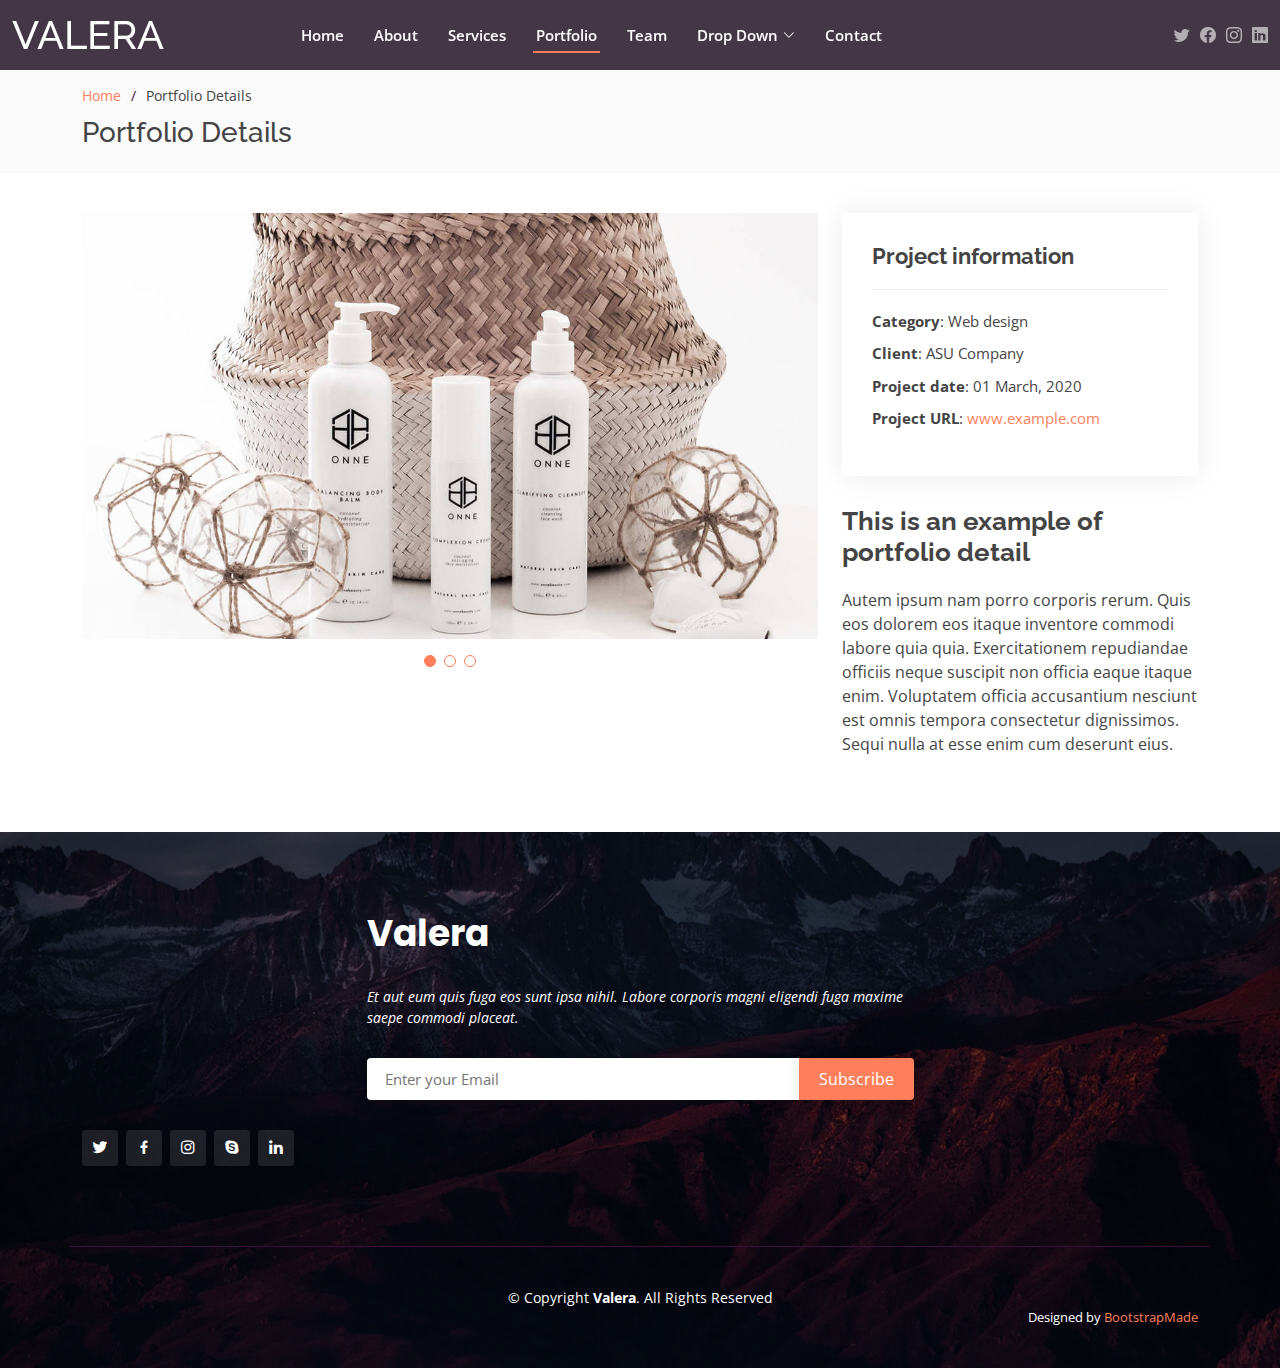
<file: Fatec/portfolio-details.html>
<!DOCTYPE html>
<html lang="en">

<head>
  <meta charset="utf-8">
  <meta content="width=device-width, initial-scale=1.0" name="viewport">

  <title>Portfolio Details - Valera Bootstrap Template</title>
  <meta content="" name="description">
  <meta content="" name="keywords">

  <!-- Favicons -->
  <link href="assets/img/favicon.png" rel="icon">
  <link href="assets/img/apple-touch-icon.png" rel="apple-touch-icon">

  <!-- Google Fonts -->
  <link href="https://fonts.googleapis.com/css?family=Open+Sans:300,300i,400,400i,600,600i,700,700i|Raleway:300,300i,400,400i,500,500i,600,600i,700,700i|Poppins:300,300i,400,400i,500,500i,600,600i,700,700i" rel="stylesheet">

  <!-- Vendor CSS Files -->
  <link href="assets/vendor/bootstrap/css/bootstrap.min.css" rel="stylesheet">
  <link href="assets/vendor/bootstrap-icons/bootstrap-icons.css" rel="stylesheet">
  <link href="assets/vendor/boxicons/css/boxicons.min.css" rel="stylesheet">
  <link href="assets/vendor/glightbox/css/glightbox.min.css" rel="stylesheet">
  <link href="assets/vendor/remixicon/remixicon.css" rel="stylesheet">
  <link href="assets/vendor/swiper/swiper-bundle.min.css" rel="stylesheet">

  <!-- Template Main CSS File -->
  <link href="assets/css/style.css" rel="stylesheet">

  <!-- =======================================================
  * Template Name: Valera - v4.7.0
  * Template URL: https://bootstrapmade.com/valera-free-bootstrap-theme/
  * Author: BootstrapMade.com
  * License: https://bootstrapmade.com/license/
  ======================================================== -->
</head>

<body>

  <!-- ======= Header ======= -->
  <header id="header" class="d-flex align-items-center header-inner-pages">
    <div class="container-fluid d-flex align-items-center justify-content-lg-between">

      <h1 class="logo me-auto me-lg-0"><a href="index.html">Valera</a></h1>
      <!-- Uncomment below if you prefer to use an image logo -->
      <!-- <a href="index.html" class="logo me-auto me-lg-0"><img src="assets/img/logo.png" alt="" class="img-fluid"></a>-->

      <nav id="navbar" class="navbar order-last order-lg-0">
        <ul>
          <li><a class="nav-link scrollto " href="#hero">Home</a></li>
          <li><a class="nav-link scrollto" href="#about">About</a></li>
          <li><a class="nav-link scrollto" href="#services">Services</a></li>
          <li><a class="nav-link scrollto active" href="#portfolio">Portfolio</a></li>
          <li><a class="nav-link scrollto" href="#team">Team</a></li>
          <li class="dropdown"><a href="#"><span>Drop Down</span> <i class="bi bi-chevron-down"></i></a>
            <ul>
              <li><a href="#">Drop Down 1</a></li>
              <li class="dropdown"><a href="#"><span>Deep Drop Down</span> <i class="bi bi-chevron-right"></i></a>
                <ul>
                  <li><a href="#">Deep Drop Down 1</a></li>
                  <li><a href="#">Deep Drop Down 2</a></li>
                  <li><a href="#">Deep Drop Down 3</a></li>
                  <li><a href="#">Deep Drop Down 4</a></li>
                  <li><a href="#">Deep Drop Down 5</a></li>
                </ul>
              </li>
              <li><a href="#">Drop Down 2</a></li>
              <li><a href="#">Drop Down 3</a></li>
              <li><a href="#">Drop Down 4</a></li>
            </ul>
          </li>
          <li><a class="nav-link scrollto" href="#contact">Contact</a></li>
        </ul>
        <i class="bi bi-list mobile-nav-toggle"></i>
      </nav><!-- .navbar -->

      <div class="header-social-links d-flex align-items-center">
        <a href="#" class="twitter"><i class="bi bi-twitter"></i></a>
        <a href="#" class="facebook"><i class="bi bi-facebook"></i></a>
        <a href="#" class="instagram"><i class="bi bi-instagram"></i></a>
        <a href="#" class="linkedin"><i class="bi bi-linkedin"></i></i></a>
      </div>

    </div>
  </header><!-- End Header -->

  <main id="main">

    <!-- ======= Breadcrumbs ======= -->
    <section id="breadcrumbs" class="breadcrumbs">
      <div class="container">

        <ol>
          <li><a href="index.html">Home</a></li>
          <li>Portfolio Details</li>
        </ol>
        <h2>Portfolio Details</h2>

      </div>
    </section><!-- End Breadcrumbs -->

    <!-- ======= Portfolio Details Section ======= -->
    <section id="portfolio-details" class="portfolio-details">
      <div class="container">

        <div class="row gy-4">

          <div class="col-lg-8">
            <div class="portfolio-details-slider swiper">
              <div class="swiper-wrapper align-items-center">

                <div class="swiper-slide">
                  <img src="assets/img/portfolio/portfolio-details-1.jpg" alt="">
                </div>

                <div class="swiper-slide">
                  <img src="assets/img/portfolio/portfolio-details-2.jpg" alt="">
                </div>

                <div class="swiper-slide">
                  <img src="assets/img/portfolio/portfolio-details-3.jpg" alt="">
                </div>

              </div>
              <div class="swiper-pagination"></div>
            </div>
          </div>

          <div class="col-lg-4">
            <div class="portfolio-info">
              <h3>Project information</h3>
              <ul>
                <li><strong>Category</strong>: Web design</li>
                <li><strong>Client</strong>: ASU Company</li>
                <li><strong>Project date</strong>: 01 March, 2020</li>
                <li><strong>Project URL</strong>: <a href="#">www.example.com</a></li>
              </ul>
            </div>
            <div class="portfolio-description">
              <h2>This is an example of portfolio detail</h2>
              <p>
                Autem ipsum nam porro corporis rerum. Quis eos dolorem eos itaque inventore commodi labore quia quia. Exercitationem repudiandae officiis neque suscipit non officia eaque itaque enim. Voluptatem officia accusantium nesciunt est omnis tempora consectetur dignissimos. Sequi nulla at esse enim cum deserunt eius.
              </p>
            </div>
          </div>

        </div>

      </div>
    </section><!-- End Portfolio Details Section -->

  </main><!-- End #main -->

  <!-- ======= Footer ======= -->
  <footer id="footer">

    <div class="footer-top">

      <div class="container">

        <div class="row  justify-content-center">
          <div class="col-lg-6">
            <h3>Valera</h3>
            <p>Et aut eum quis fuga eos sunt ipsa nihil. Labore corporis magni eligendi fuga maxime saepe commodi placeat.</p>
          </div>
        </div>

        <div class="row footer-newsletter justify-content-center">
          <div class="col-lg-6">
            <form action="" method="post">
              <input type="email" name="email" placeholder="Enter your Email"><input type="submit" value="Subscribe">
            </form>
          </div>
        </div>

        <div class="social-links">
          <a href="#" class="twitter"><i class="bx bxl-twitter"></i></a>
          <a href="#" class="facebook"><i class="bx bxl-facebook"></i></a>
          <a href="#" class="instagram"><i class="bx bxl-instagram"></i></a>
          <a href="#" class="google-plus"><i class="bx bxl-skype"></i></a>
          <a href="#" class="linkedin"><i class="bx bxl-linkedin"></i></a>
        </div>

      </div>
    </div>

    <div class="container footer-bottom clearfix">
      <div class="copyright">
        &copy; Copyright <strong><span>Valera</span></strong>. All Rights Reserved
      </div>
      <div class="credits">
        <!-- All the links in the footer should remain intact. -->
        <!-- You can delete the links only if you purchased the pro version. -->
        <!-- Licensing information: https://bootstrapmade.com/license/ -->
        <!-- Purchase the pro version with working PHP/AJAX contact form: https://bootstrapmade.com/valera-free-bootstrap-theme/ -->
        Designed by <a href="https://bootstrapmade.com/">BootstrapMade</a>
      </div>
    </div>
  </footer><!-- End Footer -->

  <div id="preloader"></div>
  <a href="#" class="back-to-top d-flex align-items-center justify-content-center"><i class="bi bi-arrow-up-short"></i></a>

  <!-- Vendor JS Files -->
  <script src="assets/vendor/purecounter/purecounter.js"></script>
  <script src="assets/vendor/bootstrap/js/bootstrap.bundle.min.js"></script>
  <script src="assets/vendor/glightbox/js/glightbox.min.js"></script>
  <script src="assets/vendor/isotope-layout/isotope.pkgd.min.js"></script>
  <script src="assets/vendor/swiper/swiper-bundle.min.js"></script>
  <script src="assets/vendor/php-email-form/validate.js"></script>

  <!-- Template Main JS File -->
  <script src="assets/js/main.js"></script>

</body>

</html>
</file>
<file: Fatec/assets/css/style.css>
/**
* Template Name: Valera - v4.7.0
* Template URL: https://bootstrapmade.com/valera-free-bootstrap-theme/
* Author: BootstrapMade.com
* License: https://bootstrapmade.com/license/
*/

/*--------------------------------------------------------------
# General
--------------------------------------------------------------*/
body {
  font-family: "Open Sans", sans-serif;
  color: #444444;
  overflow-x: hidden;
}

a {
  color: #ff7f5d;
  text-decoration: none;
}

a:hover {
  color: #ffa790;
  text-decoration: none;
}

h1, h2, h3, h4, h5, h6 {
  font-family: "Raleway", sans-serif;
}

/*--------------------------------------------------------------
# Preloader
--------------------------------------------------------------*/
#preloader {
  position: fixed;
  top: 0;
  left: 0;
  right: 0;
  bottom: 0;
  z-index: 9999;
  overflow: hidden;
  background: #fff;
}

#preloader:before {
  content: "";
  position: fixed;
  top: calc(50% - 30px);
  left: calc(50% - 30px);
  border: 6px solid #ff7f5d;
  border-top-color: white;
  border-radius: 50%;
  width: 60px;
  height: 60px;
  -webkit-animation: animate-preloader 1s linear infinite;
  animation: animate-preloader 1s linear infinite;
}

@-webkit-keyframes animate-preloader {
  0% {
    transform: rotate(0deg);
  }
  100% {
    transform: rotate(360deg);
  }
}

@keyframes animate-preloader {
  0% {
    transform: rotate(0deg);
  }
  100% {
    transform: rotate(360deg);
  }
}
/*--------------------------------------------------------------
# Back to top button
--------------------------------------------------------------*/
.back-to-top {
  position: fixed;
  visibility: hidden;
  opacity: 0;
  right: 15px;
  bottom: 15px;
  z-index: 996;
  background: #ff7f5d;
  width: 40px;
  height: 40px;
  border-radius: 4px;
  transition: all 0.4s;
}
.back-to-top i {
  font-size: 28px;
  color: #fff;
  line-height: 0;
}
.back-to-top:hover {
  background: #ff9f86;
  color: #fff;
}
.back-to-top.active {
  visibility: visible;
  opacity: 1;
}

/*--------------------------------------------------------------
# Header
--------------------------------------------------------------*/
#header {
  background: rgba(21, 5, 23, 0.25);
  transition: all 0.4s;
  z-index: 997;
  position: relative;
  height: 70px;
}
@media (max-width: 992px) {
  #header {
    height: 60px;
  }
}
#header.fixed-top, #header.header-inner-pages {
  background: rgba(21, 5, 23, 0.8);
}
#header.fixed-top {
  position: fixed;
}
#header .logo {
  margin: 0;
  padding: 0;
  line-height: 1;
  text-transform: uppercase;
}
#header .logo a {
  color: #fff;
}
#header .logo img {
  max-height: 45px;
}

.scrolled-offset {
  margin-top: 70px;
}
@media (max-width: 991px) {
  .scrolled-offset {
    margin-top: 60px;
  }
}

/*--------------------------------------------------------------
# Header Social Links
--------------------------------------------------------------*/
.header-social-links {
  padding-left: 20px;
}
.header-social-links a {
  color: rgba(255, 255, 255, 0.6);
  margin-left: 10px;
  display: inline-flex;
  align-items: center;
  justify-content: center;
  transition: 0.3s;
}
.header-social-links a i {
  line-height: 0;
}
.header-social-links a:hover {
  color: #fff;
}
@media (max-width: 768px) {
  .header-social-links {
    padding: 0 15px 0 0;
  }
}

/*--------------------------------------------------------------
# Navigation Menu
--------------------------------------------------------------*/
/**
* Desktop Navigation 
*/
.navbar {
  padding-right: 10%;
}
/*
@media (max-width: 991px){
  .navbar{
    padding-right: 0%;
  } 
}

@media (min-width: 1879px){
  .navbar{
    padding-right: 24%;
  } 
}*/

.navbar ul {
  margin: 0;
  padding: 0;
  display: flex;
  list-style: none;
  align-items: center;
}
.navbar li {
  position: relative;
}
.navbar > ul > li {
  white-space: nowrap;
  padding: 10px 12px;
}
.navbar a, .navbar a:focus {
  display: flex;
  align-items: center;
  justify-content: space-between;
  padding: 0 3px;
  font-size: 15px;
  font-weight: 600;
  white-space: nowrap;
  transition: 0.3s;
  color: white;
  position: relative;
}
.navbar a i, .navbar a:focus i {
  font-size: 12px;
  line-height: 0;
  margin-left: 5px;
}
.navbar > ul > li > a:before {
  content: "";
  position: absolute;
  width: 100%;
  height: 2px;
  bottom: -7px;
  left: 0;
  background-color: #ff7f5d;
  visibility: hidden;
  width: 0px;
  transition: all 0.3s ease-in-out 0s;
}
.navbar a:hover:before, .navbar li:hover > a:before, .navbar .active:before {
  visibility: visible;
  width: 100%;
}
.navbar a:hover, .navbar .active, .navbar .active:focus, .navbar li:hover > a {
  color: #fff;
}
.navbar .dropdown ul {
  display: block;
  position: absolute;
  left: 12px;
  top: calc(100% + 30px);
  margin: 0;
  padding: 10px 0;
  z-index: 99;
  opacity: 0;
  visibility: hidden;
  background: #fff;
  box-shadow: 0px 0px 30px rgba(127, 137, 161, 0.25);
  transition: 0.3s;
}
.navbar .dropdown ul li {
  min-width: 200px;
}
.navbar .dropdown ul a {
  padding: 10px 20px;
  font-size: 14px;
  text-transform: none;
  font-weight: 500;
  color: #150517;
}
.navbar .dropdown ul a i {
  font-size: 12px;
}
.navbar .dropdown ul a:hover, .navbar .dropdown ul .active:hover, .navbar .dropdown ul li:hover > a {
  color: #ff7f5d;
}
.navbar .dropdown:hover > ul {
  opacity: 1;
  top: 100%;
  visibility: visible;
}
.navbar .dropdown .dropdown ul {
  top: 0;
  left: calc(100% - 30px);
  visibility: hidden;
}
.navbar .dropdown .dropdown:hover > ul {
  opacity: 1;
  top: 0;
  left: 100%;
  visibility: visible;
}
@media (max-width: 1366px) {
  .navbar .dropdown .dropdown ul {
    left: -90%;
  }
  .navbar .dropdown .dropdown:hover > ul {
    left: -100%;
  }
}

/**
* Mobile Navigation 
*/
.mobile-nav-toggle {
  color: #fff;
  font-size: 28px;
  cursor: pointer;
  display: none;
  line-height: 0;
  transition: 0.5s;
}

@media (max-width: 991px) {
  .mobile-nav-toggle {
    display: block;
  }

  .navbar ul {
    display: none;
  }
}
.navbar-mobile {
  position: fixed;
  overflow: hidden;
  top: 0;
  right: 0;
  left: 0;
  bottom: 0;
  background: rgba(0, 0, 0, 0.9);
  transition: 0.3s;
  z-index: 999;
}
.navbar-mobile .mobile-nav-toggle {
  position: absolute;
  top: 15px;
  right: 15px;
}
.navbar-mobile ul {
  display: block;
  position: absolute;
  top: 55px;
  right: 15px;
  bottom: 15px;
  left: 15px;
  padding: 10px 0;
  background-color: #fff;
  overflow-y: auto;
  transition: 0.3s;
}
.navbar-mobile a, .navbar-mobile a:focus {
  padding: 10px 20px;
  font-size: 15px;
  color: #150517;
}
.navbar-mobile > ul > li {
  padding: 0;
}
.navbar-mobile a:hover:before, .navbar-mobile li:hover > a:before, .navbar-mobile .active:before {
  visibility: hidden;
}
.navbar-mobile a:hover, .navbar-mobile .active, .navbar-mobile li:hover > a {
  color: #ff7f5d;
}
.navbar-mobile .getstarted, .navbar-mobile .getstarted:focus {
  margin: 15px;
}
.navbar-mobile .dropdown ul {
  position: static;
  display: none;
  margin: 10px 20px;
  padding: 10px 0;
  z-index: 99;
  opacity: 1;
  visibility: visible;
  background: #fff;
  box-shadow: 0px 0px 30px rgba(127, 137, 161, 0.25);
}
.navbar-mobile .dropdown ul li {
  min-width: 200px;
}
.navbar-mobile .dropdown ul a {
  padding: 10px 20px;
}
.navbar-mobile .dropdown ul a i {
  font-size: 12px;
}
.navbar-mobile .dropdown ul a:hover, .navbar-mobile .dropdown ul .active:hover, .navbar-mobile .dropdown ul li:hover > a {
  color: #ff7f5d;
}
.navbar-mobile .dropdown > .dropdown-active {
  display: block;
}

/*--------------------------------------------------------------
# Hero Section
--------------------------------------------------------------*/
#hero {
  width: 100%;
  height: 100vh;
  background: url("../img/hero-bg.jpg") top center;
  background-size: cover;
  position: relative;
  margin-bottom: -70px;
}
@media (max-width: 992px) {
  #hero {
    margin-bottom: -60px;
  }
}
#hero:before {
  content: "";
  background: rgba(21, 5, 23, 0.5) linear-gradient(rgba(26, 0, 33, 0.5) 0%, rgba(26, 0, 33, 0.5) 5%, rgba(38, 6, 51, 0.5) 40%, rgba(147, 47, 69, 0.7) 76%, rgba(236, 97, 93, 0.7) 94%, rgba(236, 97, 93, 0.5) 100%) repeat scroll 0% 0%;
  position: absolute;
  bottom: 0;
  top: 0;
  left: 0;
  right: 0;
}
#hero .hero-container {
  position: absolute;
  bottom: 0;
  top: 0;
  left: 15px;
  right: 15px;
  display: flex;
  justify-content: center;
  align-items: center;
  flex-direction: column;
  text-align: center;
}
#hero h1 {
  margin: 0;
  font-size: 64px;
  font-weight: 700;
  line-height: 56px;
  text-transform: uppercase;
  color: #fff;
}
#hero h2 {
  color: #eee;
  margin: 15px 0 0 0;
  font-size: 24px;
}
#hero .btn-get-started {
  font-family: "Raleway", sans-serif;
  font-weight: 500;
  font-size: 16px;
  letter-spacing: 1px;
  display: inline-block;
  padding: 10px 40px;
  border-radius: 4px;
  transition: 0.5s;
  margin-top: 30px;
  border: 2px solid #fff;
  color: #fff;
}
#hero .btn-get-started:hover {
  background: #ff7f5d;
  border: 2px solid #ff7f5d;
}
@media (min-width: 1024px) {
  #hero {
    background-attachment: fixed;
  }
}
@media (max-width: 768px) {
  #hero h1 {
    font-size: 30px;
    line-height: 36px;
  }
  #hero h2 {
    font-size: 18px;
    line-height: 24px;
  }
}

/*--------------------------------------------------------------
# Sections General
--------------------------------------------------------------*/
section {
  padding: 60px 0;
  overflow: hidden;
}

.section-bg {
  background-color: #fafafa;
}

.section-title {
  text-align: center;
  padding-bottom: 30px;
}
.section-title h2 {
  font-size: 32px;
  font-weight: 700;
  margin-bottom: 20px;
  padding-bottom: 20px;
  position: relative;
}
.section-title h2::after {
  content: "";
  position: absolute;
  display: block;
  width: 50px;
  height: 3px;
  background: #ff7f5d;
  bottom: 0;
  left: calc(50% - 25px);
}
.section-title p {
  margin-bottom: 0;
  color: #919191;
  font-size: 14px;
}

/*--------------------------------------------------------------
# About
--------------------------------------------------------------*/
.about .content h3 {
  font-weight: 600;
  font-size: 26px;
}
.about .content ul {
  list-style: none;
  padding: 0;
}
.about .content ul li {
  padding-left: 28px;
  position: relative;
  text-align: justify;
}
.about .content p {
  text-align: justify;
}
.about .content ul li + li {
  margin-top: 10px;
}
.about .content ul i {
  position: absolute;
  left: 0;
  top: 2px;
  font-size: 20px;
  color: #ff7f5d;
  line-height: 1;
}
.about .content p:last-child {
  margin-bottom: 0;
}
.about .content .btn-learn-more {
  font-family: "Raleway", sans-serif;
  font-weight: 600;
  font-size: 14px;
  letter-spacing: 1px;
  display: inline-block;
  padding: 12px 32px;
  border-radius: 5px;
  transition: 0.3s;
  line-height: 1;
  color: #ff7f5d;
  -webkit-animation-delay: 0.8s;
  animation-delay: 0.8s;
  margin-top: 6px;
  border: 2px solid #ff7f5d;
}
.about .content .btn-learn-more:hover {
  background: #ff7f5d;
  color: #fff;
  text-decoration: none;
}

/*--------------------------------------------------------------
# Counts
--------------------------------------------------------------*/
.counts {
  padding: 0;
}
.counts .counters span {
  font-size: 48px;
  display: block;
  color: #ff7f5d;
}
.counts .counters p {
  padding: 0;
  margin: 0 0 20px 0;
  font-family: "Raleway", sans-serif;
  font-size: 14px;
}

/*--------------------------------------------------------------
# Our Values
--------------------------------------------------------------*/
.our-values .card {
  border: 0;
  padding: 160px 20px 20px 20px;
  position: relative;
  width: 100%;
  background-size: cover;
  background-repeat: no-repeat;
  background-position: center center;
}
.our-values .card-body {
  z-index: 10;
  background: rgba(255, 255, 255, 0.9);
  padding: 15px 30px;
  box-shadow: 0px 2px 15px rgba(0, 0, 0, 0.1);
  transition: 0.3s;
  transition: ease-in-out 0.4s;
  border-radius: 5px;
}
.our-values .card-title {
  font-weight: 700;
  text-align: center;
  margin-bottom: 15px;
}
.our-values .card-title a {
  color: #150517;
}
.our-values .card-text {
  color: #5e5e5e;
}
.our-values .read-more a {
  color: #777777;
  text-transform: uppercase;
  font-weight: 600;
  font-size: 12px;
  transition: 0.4s;
}
.our-values .read-more a:hover {
  text-decoration: underline;
}
.our-values .card:hover .card-body {
  background: #ff7f5d;
}
.our-values .card:hover .read-more a, .our-values .card:hover .card-title, .our-values .card:hover .card-title a, .our-values .card:hover .card-text {
  color: #fff;
}

/*--------------------------------------------------------------
# Clients
--------------------------------------------------------------*/
.clients {
  padding: 15px 0;
  text-align: center;
}
.clients img {
  max-width: 45%;
  transition: all 0.4s ease-in-out;
  display: inline-block;
  padding: 15px 0;
  filter: grayscale(100);
}
.clients img:hover {
  filter: none;
  transform: scale(1.15);
}
@media (max-width: 768px) {
  .clients img {
    max-width: 40%;
  }
}

/*--------------------------------------------------------------
# Services
--------------------------------------------------------------*/
.services .icon-box {
  padding: 30px;
  position: relative;
  overflow: hidden;
  border-radius: 10px;
  background: #fff;
  box-shadow: 0 10px 29px 0 rgba(68, 88, 144, 0.1);
  transition: all 0.3s ease-in-out;
  height: 100%;
}
.services .icon-box:hover {
  transform: translateY(-5px);
}
.services .icon {
  position: absolute;
  left: -20px;
  top: calc(50% - 30px);
}
.services .icon i {
  font-size: 64px;
  line-height: 1;
  transition: 0.5s;
}
.services .title {
  margin-left: 40px;
  font-weight: 700;
  margin-bottom: 15px;
  font-size: 18px;
}
.services .title a {
  color: #111;
}
.services .icon-box:hover .title a {
  color: #ff7f5d;
}
.services .description {
  font-size: 14px;
  margin-left: 40px;
  line-height: 24px;
  margin-bottom: 0;
}

/*--------------------------------------------------------------
# Testimonials
--------------------------------------------------------------*/
.testimonials .testimonials-carousel, .testimonials .testimonials-slider {
  overflow: hidden;
}
.testimonials .testimonial-item {
  box-sizing: content-box;
  min-height: 320px;
}
.testimonials .testimonial-item .testimonial-img {
  width: 90px;
  border-radius: 50%;
  margin: -40px 0 0 40px;
  position: relative;
  z-index: 2;
  border: 6px solid #fff;
}
.testimonials .testimonial-item h3 {
  font-size: 18px;
  font-weight: bold;
  margin: 10px 0 5px 45px;
  color: #111;
}
.testimonials .testimonial-item h4 {
  font-size: 14px;
  color: #999;
  margin: 0 0 0 45px;
}
.testimonials .testimonial-item .quote-icon-left, .testimonials .testimonial-item .quote-icon-right {
  color: #ffbbaa;
  font-size: 26px;
}
.testimonials .testimonial-item .quote-icon-left {
  display: inline-block;
  left: -5px;
  position: relative;
}
.testimonials .testimonial-item .quote-icon-right {
  display: inline-block;
  right: -5px;
  position: relative;
  top: 10px;
}
.testimonials .testimonial-item p {
  font-style: italic;
  margin: 0 15px 0 15px;
  padding: 20px 20px 60px 20px;
  background: #fff;
  position: relative;
  border-radius: 6px;
  position: relative;
  z-index: 1;
}
.testimonials .swiper-pagination {
  margin-top: 20px;
  position: relative;
}
.testimonials .swiper-pagination .swiper-pagination-bullet {
  width: 12px;
  height: 12px;
  background-color: #fff;
  opacity: 1;
  border: 1px solid #ff7f5d;
}
.testimonials .swiper-pagination .swiper-pagination-bullet-active {
  background-color: #ff7f5d;
}

/*--------------------------------------------------------------
# Cta
--------------------------------------------------------------*/
.cta {
  background: #280a2c;
  background-size: cover;
  padding: 60px 0;
}
.cta h3 {
  color: #fff;
  font-size: 28px;
  font-weight: 700;
}
.cta p {
  color: #fff;
}
.cta .cta-btn {
  font-family: "Raleway", sans-serif;
  font-weight: 500;
  font-size: 14px;
  letter-spacing: 1px;
  display: inline-block;
  padding: 10px 35px;
  border-radius: 4px;
  transition: 0.5s;
  margin-top: 10px;
  border: 2px solid #fff;
  color: #fff;
}
.cta .cta-btn:hover {
  background: #ff7f5d;
  border: 2px solid #ff7f5d;
}

/*--------------------------------------------------------------
# Portfolio
--------------------------------------------------------------*/
.portfolio #portfolio-flters {
  list-style: none;
  margin-bottom: 20px;
}
.portfolio #portfolio-flters li {
  cursor: pointer;
  display: inline-block;
  margin: 0 15px 10px 15px;
  font-size: 16px;
  font-weight: 600;
  line-height: 1;
  text-transform: uppercase;
  color: #444444;
  transition: all 0.3s ease-in-out;
}
.portfolio #portfolio-flters li:hover, .portfolio #portfolio-flters li.filter-active {
  color: #ff7f5d;
}
.portfolio #portfolio-flters li.filter-active::before, .portfolio #portfolio-flters li.filter-active::after {
  color: #ff7f5d;
}
.portfolio .portfolio-item {
  margin-bottom: 30px;
}
.portfolio .portfolio-item .portfolio-img {
  overflow: hidden;
}
.portfolio .portfolio-item .portfolio-img img {
  transition: all 0.5s ease-in-out;
}
.portfolio .portfolio-item .portfolio-info {
  opacity: 0;
  position: absolute;
  left: 15px;
  bottom: 0;
  z-index: 3;
  right: 15px;
  transition: all ease-in-out 0.3s;
  background: rgba(0, 0, 0, 0.5);
  padding: 10px 15px;
}
.portfolio .portfolio-item .portfolio-info h4 {
  font-size: 18px;
  color: #fff;
  font-weight: 600;
  color: #fff;
  margin-bottom: 0px;
}
.portfolio .portfolio-item .portfolio-info p {
  color: white;
  font-size: 14px;
  margin-bottom: 0;
}
.portfolio .portfolio-item .portfolio-info .preview-link, .portfolio .portfolio-item .portfolio-info .details-link {
  position: absolute;
  right: 40px;
  font-size: 24px;
  top: calc(50% - 18px);
  color: #fff;
  transition: 0.3s;
}
.portfolio .portfolio-item .portfolio-info .preview-link:hover, .portfolio .portfolio-item .portfolio-info .details-link:hover {
  color: #ff7f5d;
}
.portfolio .portfolio-item .portfolio-info .details-link {
  right: 10px;
}
.portfolio .portfolio-item:hover .portfolio-img img {
  transform: scale(1.2);
}
.portfolio .portfolio-item:hover .portfolio-info {
  opacity: 1;
}

/*--------------------------------------------------------------
# Portfolio Details
--------------------------------------------------------------*/
.portfolio-details {
  padding-top: 40px;
}
.portfolio-details .portfolio-details-slider img {
  width: 100%;
}
.portfolio-details .portfolio-details-slider .swiper-pagination {
  margin-top: 20px;
  position: relative;
}
.portfolio-details .portfolio-details-slider .swiper-pagination .swiper-pagination-bullet {
  width: 12px;
  height: 12px;
  background-color: #fff;
  opacity: 1;
  border: 1px solid #ff7f5d;
}
.portfolio-details .portfolio-details-slider .swiper-pagination .swiper-pagination-bullet-active {
  background-color: #ff7f5d;
}
.portfolio-details .portfolio-info {
  padding: 30px;
  box-shadow: 0px 0 30px rgba(21, 5, 23, 0.08);
}
.portfolio-details .portfolio-info h3 {
  font-size: 22px;
  font-weight: 700;
  margin-bottom: 20px;
  padding-bottom: 20px;
  border-bottom: 1px solid #eee;
}
.portfolio-details .portfolio-info ul {
  list-style: none;
  padding: 0;
  font-size: 15px;
}
.portfolio-details .portfolio-info ul li + li {
  margin-top: 10px;
}
.portfolio-details .portfolio-description {
  padding-top: 30px;
}
.portfolio-details .portfolio-description h2 {
  font-size: 26px;
  font-weight: 700;
  margin-bottom: 20px;
}
.portfolio-details .portfolio-description p {
  padding: 0;
}

/*--------------------------------------------------------------
# Team
--------------------------------------------------------------*/
.team .member {
  margin-bottom: 20px;
  overflow: hidden;
  border-radius: 4px;
  background: #fff;
  box-shadow: 0 0 15px rgba(0, 0, 0, 0.05);
}
.team .member .member-img {
  position: relative;
  overflow: hidden;
}
.team .member .social {
  position: absolute;
  left: 0;
  bottom: 30px;
  right: 0;
  opacity: 0;
  transition: ease-in-out 0.3s;
  display: flex;
  justify-content: center;
  align-items: center;
}
.team .member .social a {
  transition: color 0.3s;
  color: #150517;
  margin: 0 3px;
  border-radius: 4px;
  width: 36px;
  height: 36px;
  background: rgba(255, 127, 93, 0.8);
  display: flex;
  justify-content: center;
  align-items: center;
  transition: ease-in-out 0.3s;
  color: #fff;
}
.team .member .social a i {
  line-height: 0;
}
.team .member .social a:hover {
  background: #ff7f5d;
}
.team .member .social i {
  font-size: 18px;
}
.team .member .member-info {
  padding: 25px 15px;
}
.team .member .member-info h4 {
  font-weight: 700;
  margin-bottom: 5px;
  font-size: 18px;
  color: #150517;
}
.team .member .member-info span {
  display: block;
  font-size: 13px;
  font-weight: 400;
  color: #aaaaaa;
}
.team .member .member-info p {
  font-style: italic;
  font-size: 14px;
  line-height: 26px;
  color: #777777;
}
.team .member:hover .social {
  opacity: 1;
  bottom: 15px;
}

/*--------------------------------------------------------------
# Pricing
--------------------------------------------------------------*/
.pricing .box {
  padding: 20px;
  background: #fff;
  text-align: center;
  box-shadow: 0px 0px 4px rgba(0, 0, 0, 0.12);
  border-radius: 5px;
  position: relative;
  overflow: hidden;
}
.pricing h3 {
  font-weight: 400;
  margin: -20px -20px 20px -20px;
  padding: 20px 15px;
  font-size: 16px;
  font-weight: 600;
  color: #777777;
  background: #f8f8f8;
}
.pricing h4 {
  font-size: 36px;
  color: #ff7f5d;
  font-weight: 600;
  font-family: "Poppins", sans-serif;
  margin-bottom: 20px;
}
.pricing h4 sup {
  font-size: 20px;
  top: -15px;
  left: -3px;
}
.pricing h4 span {
  color: #bababa;
  font-size: 16px;
  font-weight: 300;
}
.pricing ul {
  padding: 0;
  list-style: none;
  color: #444444;
  text-align: center;
  line-height: 20px;
  font-size: 14px;
}
.pricing ul li {
  padding-bottom: 16px;
}
.pricing ul i {
  color: #ff7f5d;
  font-size: 18px;
  padding-right: 4px;
}
.pricing ul .na {
  color: #ccc;
  text-decoration: line-through;
}
.pricing .btn-wrap {
  margin: 20px -20px -20px -20px;
  padding: 20px 15px;
  background: #f8f8f8;
  text-align: center;
}
.pricing .btn-buy {
  background: #ff7f5d;
  display: inline-block;
  padding: 8px 35px 9px 35px;
  border-radius: 4px;
  color: #fff;
  transition: none;
  font-size: 14px;
  font-weight: 400;
  font-family: "Raleway", sans-serif;
  font-weight: 600;
  transition: 0.3s;
}
.pricing .btn-buy:hover {
  background: #ff9377;
}
.pricing .featured h3 {
  color: #fff;
  background: #ff7f5d;
}
.pricing .advanced {
  width: 200px;
  position: absolute;
  top: 18px;
  right: -68px;
  transform: rotate(45deg);
  z-index: 1;
  font-size: 14px;
  padding: 1px 0 3px 0;
  background: #ff7f5d;
  color: #fff;
}

/*--------------------------------------------------------------
# Frequently Asked Questions
--------------------------------------------------------------*/
.faq .faq-list {
  padding: 0 100px;
}
.faq .faq-list ul {
  padding: 0;
  list-style: none;
}
.faq .faq-list li + li {
  margin-top: 15px;
}
.faq .faq-list li {
  padding: 20px;
  background: #fff;
  border-radius: 4px;
  position: relative;
}
.faq .faq-list a {
  display: block;
  position: relative;
  font-family: "Poppins", sans-serif;
  font-size: 16px;
  line-height: 24px;
  font-weight: 500;
  padding: 0 30px;
  outline: none;
  cursor: pointer;
}
.faq .faq-list .icon-help {
  font-size: 24px;
  position: absolute;
  right: 0;
  left: 20px;
  color: #ffa790;
}
.faq .faq-list .icon-show, .faq .faq-list .icon-close {
  font-size: 24px;
  position: absolute;
  right: 0;
  top: 0;
}
.faq .faq-list p {
  margin-bottom: 0;
  padding: 10px 0 0 0;
}
.faq .faq-list .icon-show {
  display: none;
}
.faq .faq-list a.collapsed {
  color: #343a40;
}
.faq .faq-list a.collapsed:hover {
  color: #ff7f5d;
}
.faq .faq-list a.collapsed .icon-show {
  display: inline-block;
}
.faq .faq-list a.collapsed .icon-close {
  display: none;
}
@media (max-width: 1200px) {
  .faq .faq-list {
    padding: 0;
  }
}

/*--------------------------------------------------------------
# Contact
--------------------------------------------------------------*/
.contact .info {
  width: 100%;
  background: #fff;
}
.contact .info i {
  font-size: 20px;
  color: #ff7f5d;
  float: left;
  width: 44px;
  height: 44px;
  background: #fff8f6;
  display: flex;
  justify-content: center;
  align-items: center;
  border-radius: 50px;
  transition: all 0.3s ease-in-out;
}
.contact .info h4 {
  padding: 0 0 0 60px;
  font-size: 22px;
  font-weight: 600;
  margin-bottom: 5px;
  color: #150517;
}
.contact .info p {
  padding: 0 0 0 60px;
  margin-bottom: 0;
  font-size: 14px;
  color: #62176b;
}
.contact .info .email, .contact .info .phone {
  margin-top: 40px;
}
.contact .info .email:hover i, .contact .info .address:hover i, .contact .info .phone:hover i {
  background: #ff7f5d;
  color: #fff;
}
.contact .php-email-form {
  width: 100%;
  background: #fff;
}
.contact .php-email-form .form-group {
  padding-bottom: 8px;
}
.contact .php-email-form .error-message {
  display: none;
  color: #fff;
  background: #ed3c0d;
  text-align: left;
  padding: 15px;
  font-weight: 600;
}
.contact .php-email-form .error-message br + br {
  margin-top: 25px;
}
.contact .php-email-form .sent-message {
  display: none;
  color: #fff;
  background: #18d26e;
  text-align: center;
  padding: 15px;
  font-weight: 600;
}
.contact .php-email-form .loading {
  display: none;
  background: #fff;
  text-align: center;
  padding: 15px;
}
.contact .php-email-form .loading:before {
  content: "";
  display: inline-block;
  border-radius: 50%;
  width: 24px;
  height: 24px;
  margin: 0 10px -6px 0;
  border: 3px solid #18d26e;
  border-top-color: #eee;
  -webkit-animation: animate-loading 1s linear infinite;
  animation: animate-loading 1s linear infinite;
}
.contact .php-email-form input, .contact .php-email-form textarea {
  border-radius: 4px;
  box-shadow: none;
  font-size: 14px;
}
.contact .php-email-form input:focus, .contact .php-email-form textarea:focus {
  border-color: #ff7f5d;
}
.contact .php-email-form input {
  height: 44px;
}
.contact .php-email-form textarea {
  padding: 10px 12px;
}
.contact .php-email-form button[type=submit] {
  background: #ff7f5d;
  border: 0;
  padding: 10px 24px;
  color: #fff;
  transition: 0.4s;
  border-radius: 4px;
}
.contact .php-email-form button[type=submit]:hover {
  background: #ff9377;
}
@-webkit-keyframes animate-loading {
  0% {
    transform: rotate(0deg);
  }
  100% {
    transform: rotate(360deg);
  }
}
@keyframes animate-loading {
  0% {
    transform: rotate(0deg);
  }
  100% {
    transform: rotate(360deg);
  }
}

/*--------------------------------------------------------------
# Breadcrumbs
--------------------------------------------------------------*/
.breadcrumbs {
  padding: 15px 0;
  background: #fafafa;
  min-height: 40px;
}
.breadcrumbs h2 {
  font-size: 28px;
  font-weight: 500;
}
.breadcrumbs ol {
  display: flex;
  flex-wrap: wrap;
  list-style: none;
  padding: 0 0 10px 0;
  margin: 0;
  font-size: 14px;
}
.breadcrumbs ol li + li {
  padding-left: 10px;
}
.breadcrumbs ol li + li::before {
  display: inline-block;
  padding-right: 10px;
  color: #3b0e41;
  content: "/";
}

/*--------------------------------------------------------------
# Footer
--------------------------------------------------------------*/
#footer {
  background: url("../img/footer-bg.jpg") center center no-repeat;
  color: #fff;
  font-size: 14px;
  position: relative;
}
#footer::before {
  content: "";
  position: absolute;
  left: 0;
  right: 0;
  top: 0;
  bottom: 0;
  background: rgba(2, 0, 2, 0.6);
  z-index: 1;
}
#footer .footer-top {
  position: relative;
  z-index: 2;
  
  padding: 80px 0;
}
#footer .footer-top h3 {
  font-size: 36px;
  font-weight: 700;
  color: #fff;
  position: relative;
  font-family: "Poppins", sans-serif;
  padding-bottom: 0;
  margin-bottom: 0;
}
#footer .footer-top p {
  font-size: 15;
  font-style: italic;
  margin: 30px 0 0 0;
  padding: 0;
}
#footer .footer-top .footer-newsletter {
  text-align: center;
  font-size: 15px;
  margin-top: 30px;
}
#footer .footer-top .footer-newsletter form {
  background: #fff;
  padding: 6px 10px;
  position: relative;
  border-radius: 4px;
  box-shadow: 0px 2px 15px rgba(0, 0, 0, 0.1);
  text-align: left;
}
#footer .footer-top .footer-newsletter form input[type=email] {
  border: 0;
  padding: 4px 8px;
  width: calc(100% - 100px);
}
#footer .footer-top .footer-newsletter form input[type=submit] {
  position: absolute;
  top: 0;
  right: -1px;
  bottom: 0;
  border: 0;
  background: none;
  font-size: 16px;
  padding: 0 20px;
  background: #ff7f5d;
  color: #fff;
  transition: 0.3s;
  border-radius: 0 4px 4px 0;
  box-shadow: 0px 2px 15px rgba(0, 0, 0, 0.1);
}
#footer .footer-top .footer-newsletter form input[type=submit]:hover {
  background: #ff9377;
}
#footer .footer-top .social-links {
  margin-top: 30px;
}
#footer .footer-top .social-links a {
  font-size: 18px;
  display: inline-block;
  background: rgba(255, 255, 255, 0.1);
  color: #fff;
  line-height: 1;
  padding: 8px 0;
  margin-right: 4px;
  border-radius: 4px;
  text-align: center;
  width: 36px;
  height: 36px;
  transition: 0.3s;
}
#footer .footer-top .social-links a:hover {
  background: #ff7f5d;
  color: #fff;
  text-decoration: none;
}
#footer .footer-bottom {
  border-top: 1px solid #3b0e41;
  z-index: 2;
  position: relative;
  padding-top: 40px;
  padding-bottom: 40px;
}
#footer .copyright {

  text-align: center;
}
#footer .credits {
  float: right;
  font-size: 13px;
}
@media (max-width: 768px) {
  #footer .copyright, #footer .credits {
    float: none;
    text-align: center;
  }
  #footer .credits {
    padding-top: 5px;
  }
}
</file>
